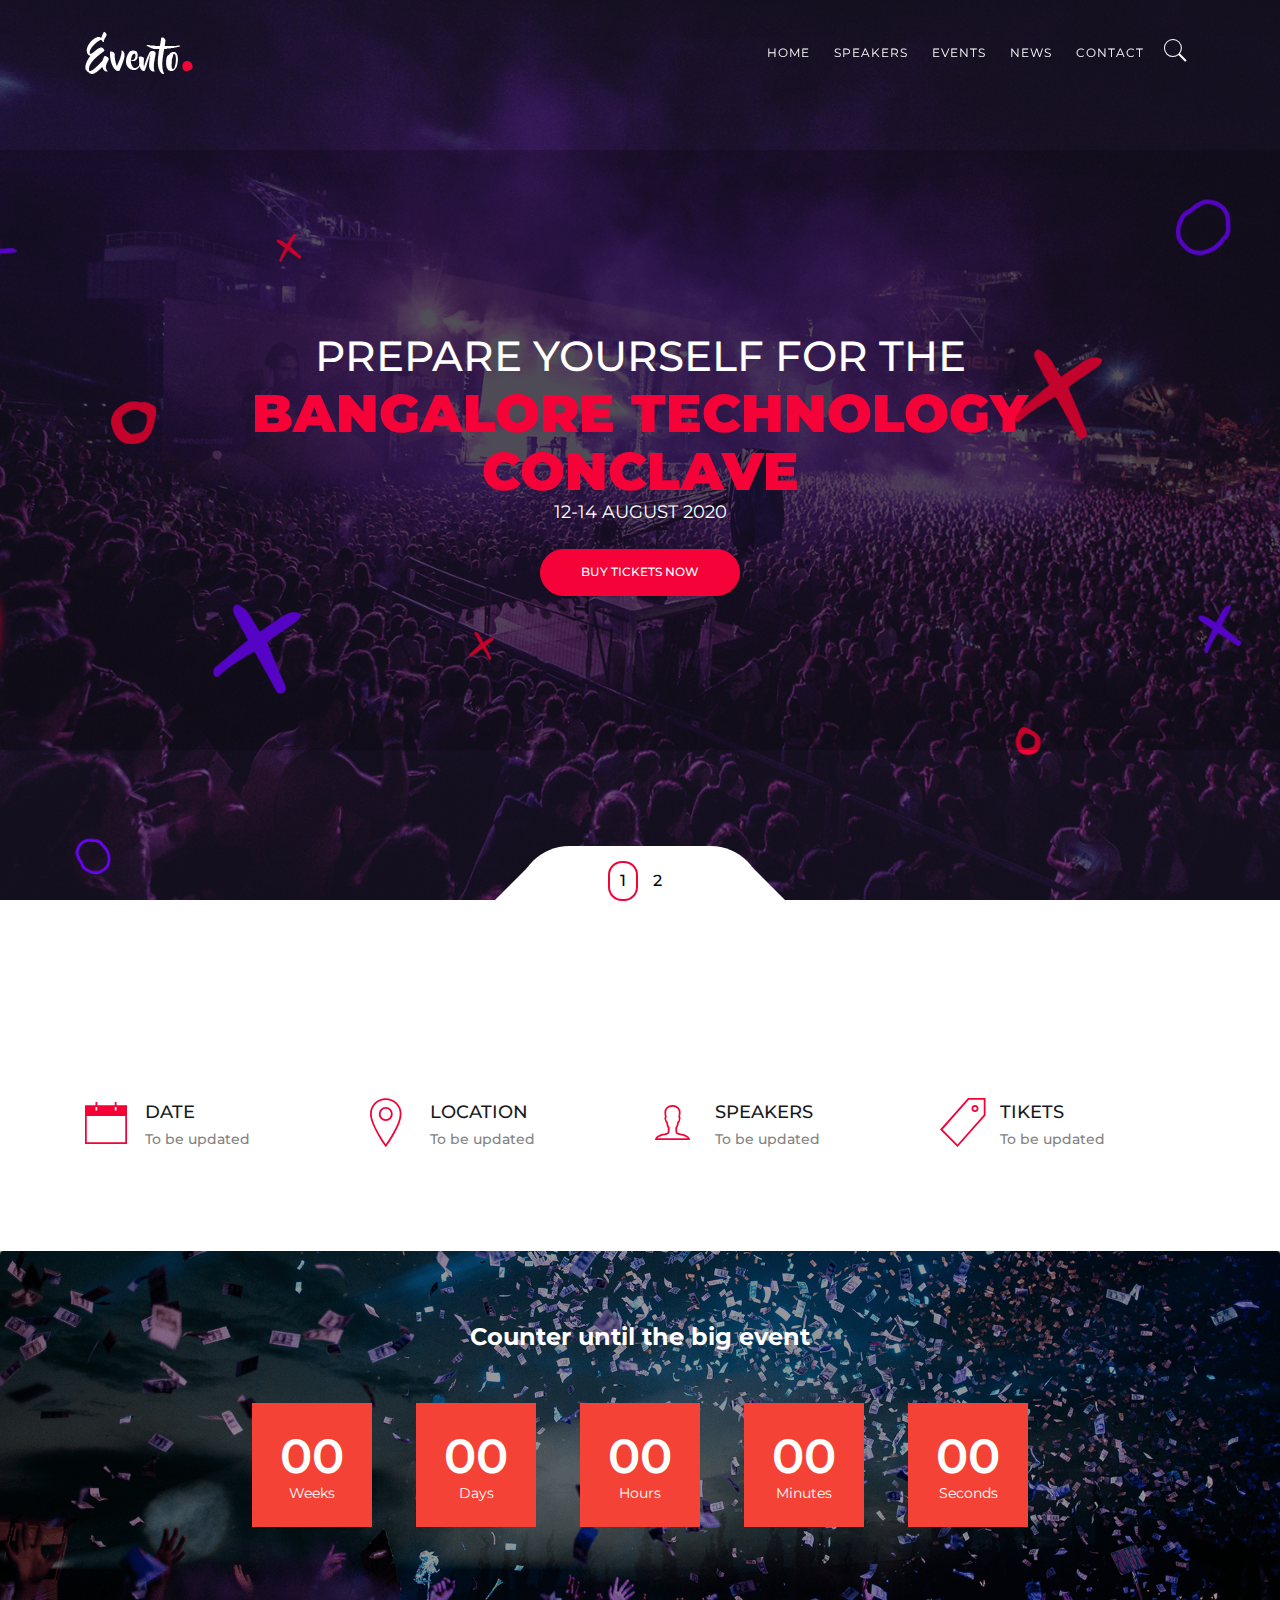
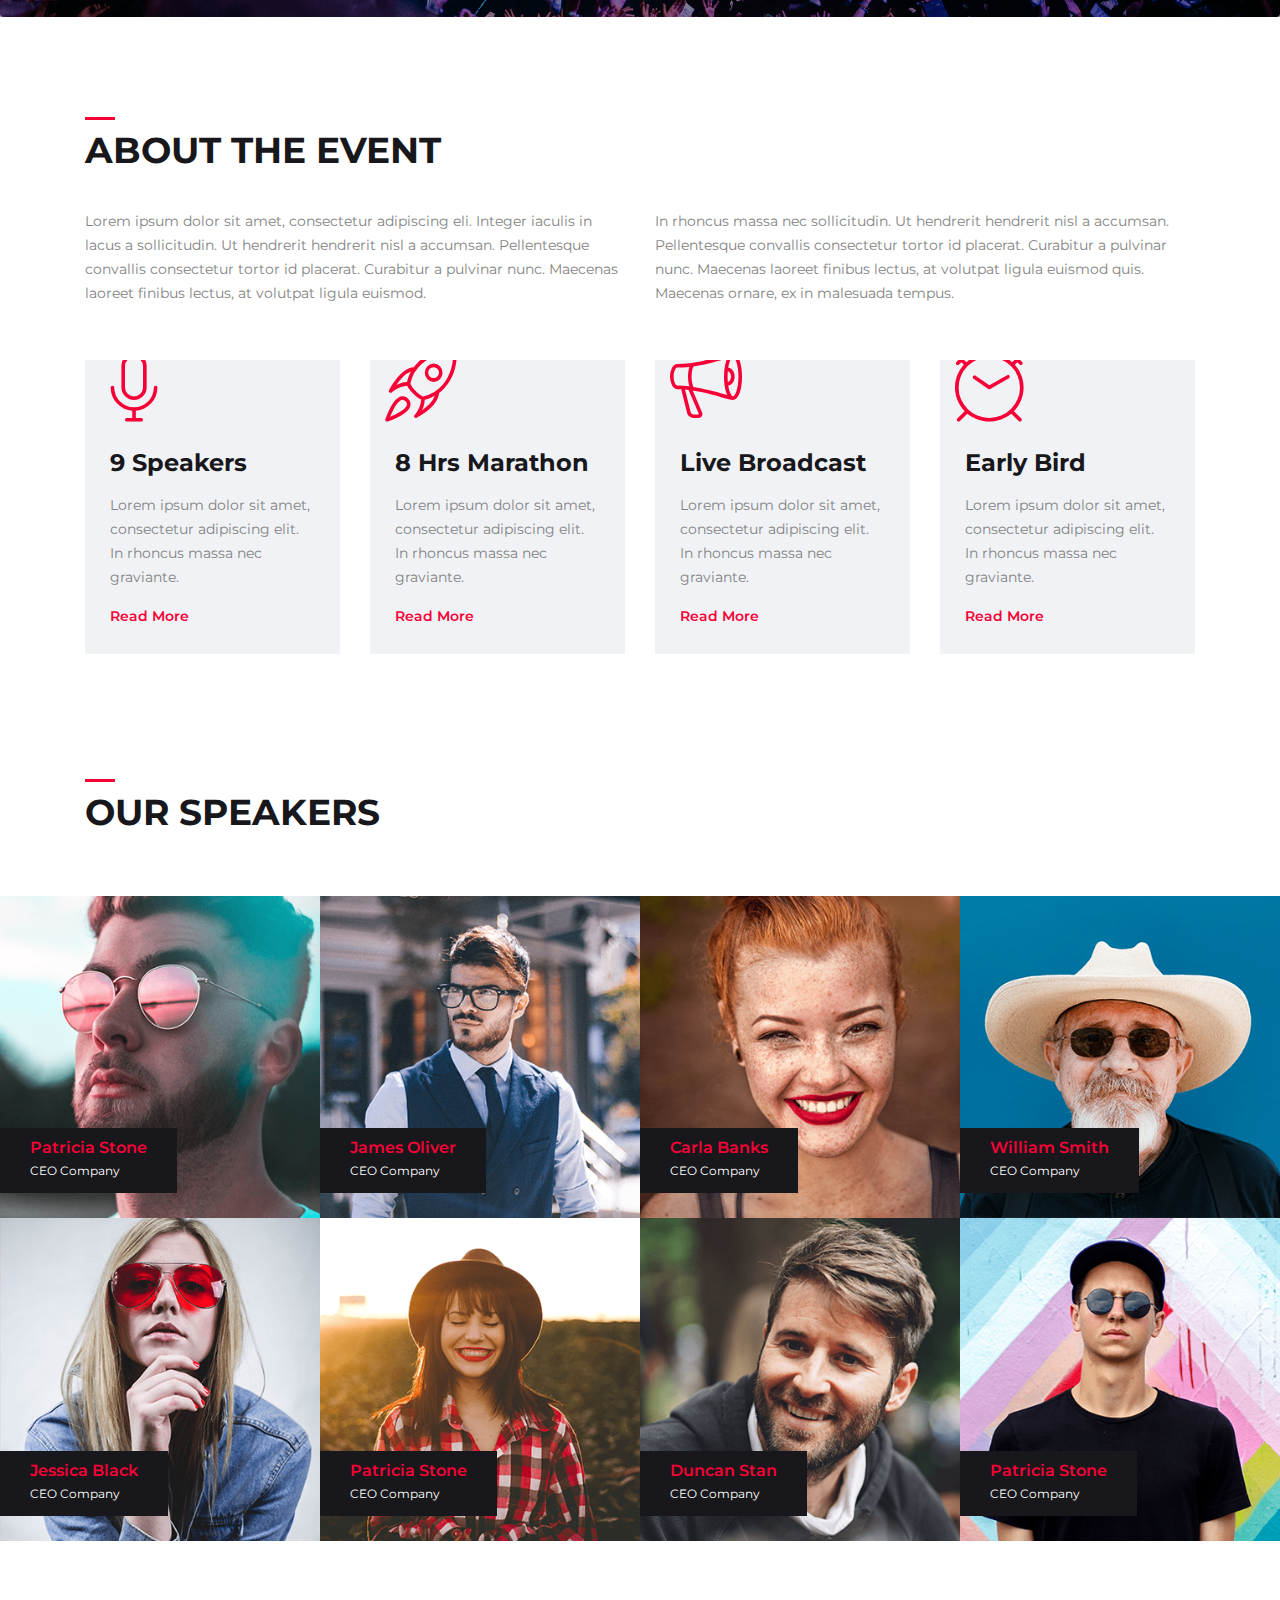
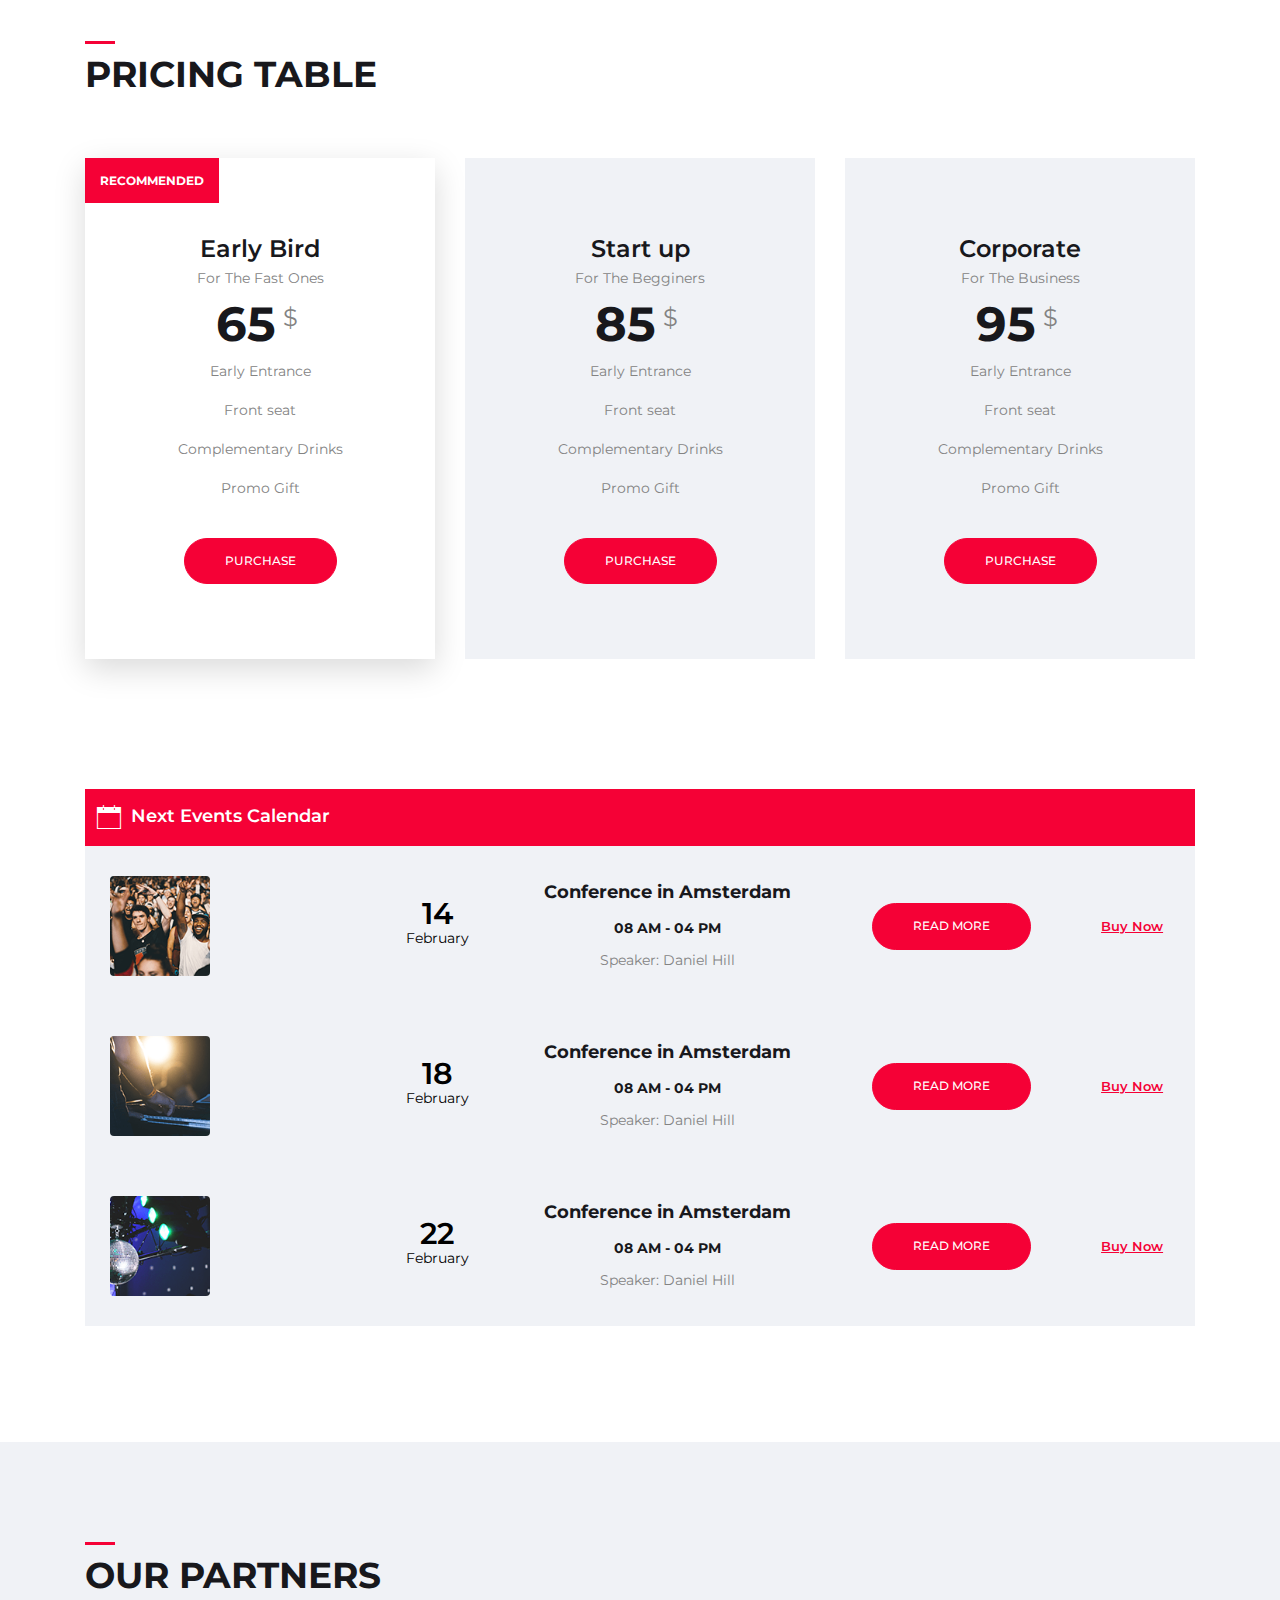
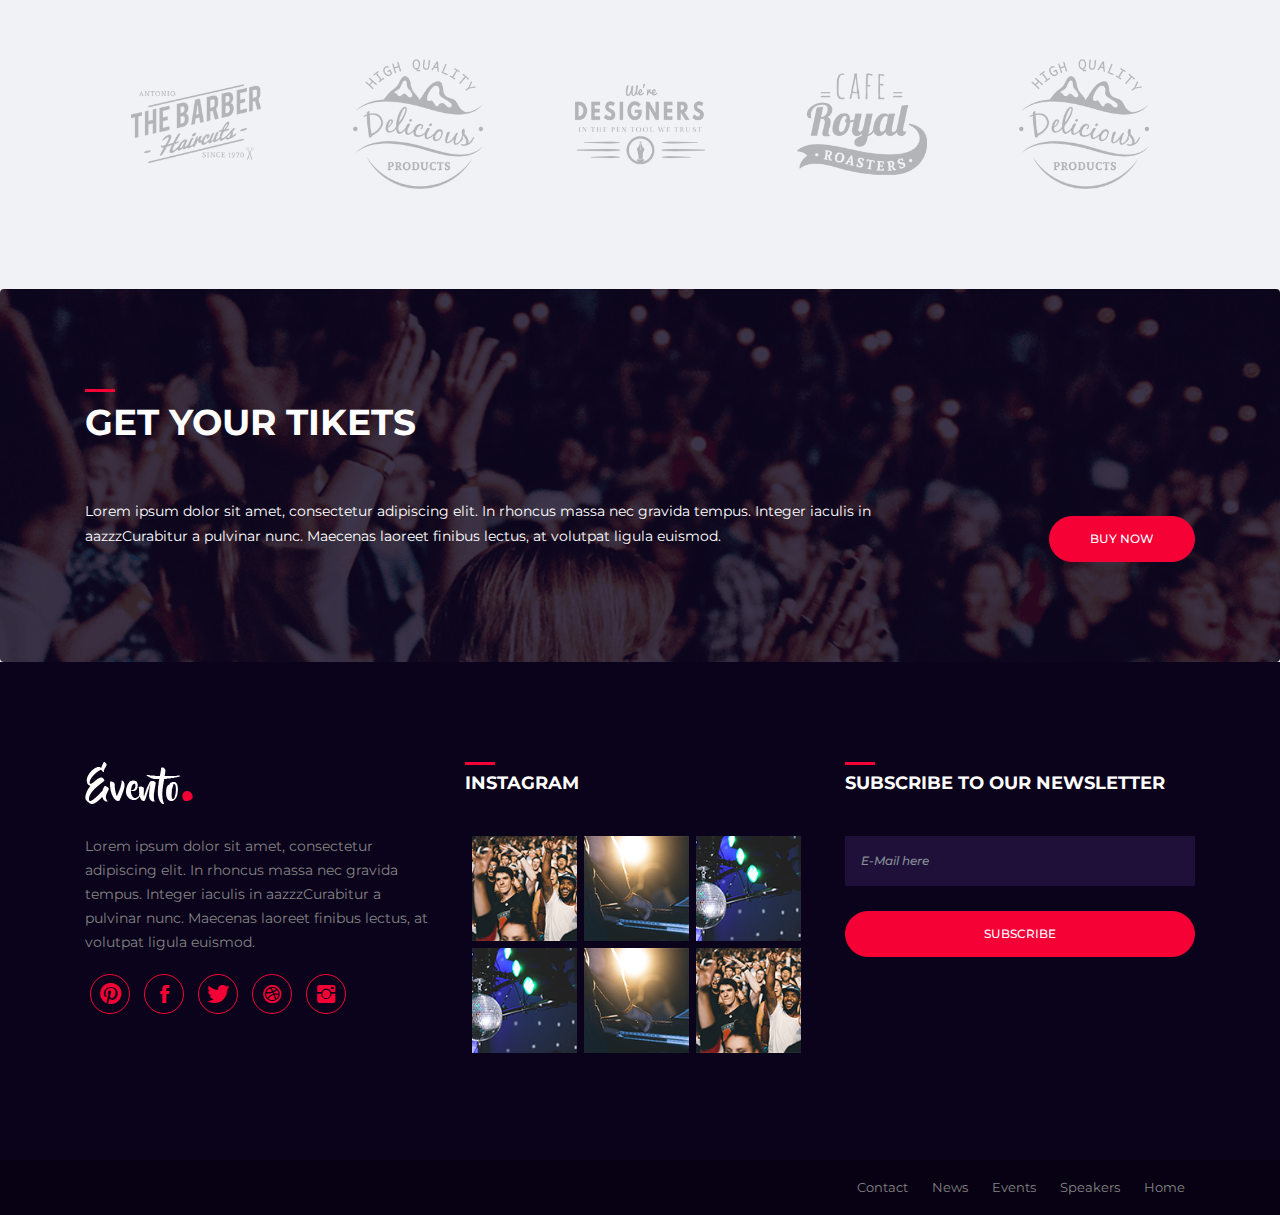
<file: index.html>
<!DOCTYPE html>
<html lang="en">

<!-- Mirrored from colorlib.com/preview/theme/evento/ by HTTrack Website Copier/3.x [XR&CO'2014], Sun, 03 Feb 2019 13:31:41 GMT -->
<!-- Added by HTTrack --><meta http-equiv="content-type" content="text/html;charset=UTF-8" /><!-- /Added by HTTrack -->
<head>

<meta charset="UTF-8">
<meta name="description" content="Evento -Event Html Template">
<meta name="keywords" content="Evento , Event , Html, Template">
<meta name="author" content="ColorLib">
<meta name="viewport" content="width=device-width, initial-scale=1, maximum-scale=1">

<title> Bangalore TEchnology Conclave</title>




<link href="assets/css/bootstrap.min.css" rel="stylesheet">

<link href="assets/css/font-awesome.min.css" rel="stylesheet">
<link href="assets/css/et-line.css" rel="stylesheet">
<link href="assets/css/ionicons.min.css" rel="stylesheet">

<link href="assets/css/owl.carousel.min.css" rel="stylesheet">
<link href="assets/css/owl.theme.default.min.css" rel="stylesheet">

<link rel="stylesheet" href="assets/css/animate.min.css">

<link href="assets/css/main.css" rel="stylesheet">
</head>
<body>
<div class="loader">
<div class="loader-outter"></div>
<div class="loader-inner"></div>
</div>

<header class="header navbar fixed-top navbar-expand-md">
<div class="container">
<a class="navbar-brand logo" href="#">
<img src="assets/img/logo.png" alt="Evento" />
</a>
<button class="navbar-toggler" type="button" data-toggle="collapse" data-target="#headernav" aria-expanded="false" aria-label="Toggle navigation">
<span class="lnr lnr-text-align-right"></span>
</button>
<div class="collapse navbar-collapse flex-sm-row-reverse" id="headernav">
<ul class=" nav navbar-nav menu">
<li class="nav-item">
<a class="nav-link active" href="#">Home</a>
</li>
<li class="nav-item">
<a class="nav-link " href="#">Speakers</a>
</li>
<li class="nav-item">
<a class="nav-link " href="#">Events</a>
</li>
<li class="nav-item">
<a class="nav-link " href="#">News</a>
</li>
<li class="nav-item">
<a class="nav-link " href="#">Contact</a>
</li>
<li class="search_btn">
<a href="#">
<i class="ion-ios-search"></i>
</a>
</li>
</ul>
</div>
</div>
</header>


<section id="home" class="home-cover">
<div class="cover_slider owl-carousel owl-theme">
<div class="cover_item" style="background: url('assets/img/bg/slider.png');">
<div class="slider_content">
<div class="slider-content-inner">
<div class="container">
<div class="slider-content-center">
<h2 class="cover-title">
Prepare yourself for the
</h2>
<strong class="cover-xl-text">Bangalore Technology</strong><br>
<strong class="cover-xl-text">Conclave</strong>
<p class="cover-date">
12-14 August 2020
</p>
<a href="#" class=" btn btn-primary btn-rounded">
Buy Tickets Now
</a>
</div>
</div>
</div>
</div>
</div>
<div class="cover_item" style="background: url('assets/img/bg/slider.png');">
<div class="slider_content">
<div class="slider-content-inner">
<div class="container">
<div class="slider-content-left">
<h2 class="cover-title">
Prepare yourself for the
</h2>
<strong class="cover-xl-text">Bangalore Technology</strong><br>
<strong class="cover-xl-text">Conclave</strong>
<p class="cover-date">
12-14 August 2020
</p>
<a href="#" class=" btn btn-primary btn-rounded">
Buy Tickets Now
</a>
</div>
</div>
</div>
</div>
</div>
</div>
</div>
<div class="cover_nav">
<ul class="cover_dots">
<li class="active" data="0.html"><span>1</span></li>
<li data="1.html"><span>2</span></li>
<li data="2.html"><span>3</span></li>
</ul>
</div>
</section>


<section class="pt100 pb100">
<div class="container">
<div class="row justify-content-center">
<div class="col-6 col-md-3  ">
<div class="icon_box_two">
<i class="ion-ios-calendar-outline"></i>
<div class="content">
<h5 class="box_title">
DATE
</h5>
<p>
To be updated
</p>
</div>
</div>
</div>
<div class="col-6 col-md-3  ">
<div class="icon_box_two">
<i class="ion-ios-location-outline"></i>
<div class="content">
<h5 class="box_title">
Location
</h5>
<p>
To be updated
</p>
</div>
</div>
</div>
<div class="col-6 col-md-3  ">
<div class="icon_box_two">
<i class="ion-ios-person-outline"></i>
<div class="content">
<h5 class="box_title">
Speakers
</h5>
<p>
To be updated
</p>
</div>
</div>
</div>
<div class="col-6 col-md-3  ">
<div class="icon_box_two">
<i class="ion-ios-pricetag-outline"></i>
<div class="content">
<h5 class="box_title">
Tikets
</h5>
<p>
To be updated
</p>
</div>
</div>
</div>
</div>
</div>
</section>


<section class="bg-img pt70 pb70" style="background-image: url('assets/img/bg/bg-img.png');">
<div class="overlay_dark"></div>
<div class="container">
<div class="row justify-content-center">
<div class="col-12 col-md-10">
<h4 class="mb30 text-center color-light">Counter until the big event</h4>
<div class="countdown"></div>
</div>
</div>
</div>
</section>


<section class="pt100 pb100">
<div class="container">
<div class="section_title">
<h3 class="title">
About the event
</h3>
</div>
<div class="row justify-content-center">
<div class="col-12 col-md-6">
<p>
Lorem ipsum dolor sit amet, consectetur adipiscing eli. Integer iaculis in lacus a sollicitudin. Ut hendrerit hendrerit nisl a accumsan. Pellentesque convallis consectetur tortor id placerat. Curabitur a pulvinar nunc. Maecenas laoreet finibus lectus, at volutpat ligula euismod.
</p>
</div>
<div class="col-12 col-md-6">
<p>
In rhoncus massa nec sollicitudin. Ut hendrerit hendrerit nisl a accumsan. Pellentesque convallis consectetur tortor id placerat. Curabitur a pulvinar nunc. Maecenas laoreet finibus lectus, at volutpat ligula euismod quis. Maecenas ornare, ex in malesuada tempus.
</p>
</div>
</div>

<div class="row justify-content-center mt30">
<div class="col-12 col-md-6 col-lg-3">
<div class="icon_box_one">
<i class="lnr lnr-mic"></i>
<div class="content">
<h4>9 Speakers</h4>
<p>
Lorem ipsum dolor sit amet, consectetur adipiscing elit. In rhoncus massa nec graviante.
</p>
<a href="#">read more</a>
</div>
</div>
</div>
<div class="col-12 col-md-6 col-lg-3">
<div class="icon_box_one">
<i class="lnr lnr-rocket"></i>
<div class="content">
<h4>8 hrs Marathon</h4>
<p>
Lorem ipsum dolor sit amet, consectetur adipiscing elit. In rhoncus massa nec graviante.
</p>
<a href="#">read more</a>
</div>
</div>
</div>
<div class="col-12 col-md-6 col-lg-3">
<div class="icon_box_one">
<i class="lnr lnr-bullhorn"></i>
<div class="content">
<h4>Live Broadcast</h4>
<p>
Lorem ipsum dolor sit amet, consectetur adipiscing elit. In rhoncus massa nec graviante.
</p>
<a href="#">read more</a>
</div>
</div>
</div>
<div class="col-12 col-md-6 col-lg-3">
<div class="icon_box_one">
<i class="lnr lnr-clock"></i>
<div class="content">
<h4>Early Bird</h4>
<p>
Lorem ipsum dolor sit amet, consectetur adipiscing elit. In rhoncus massa nec graviante.
</p>
<a href="#">read more</a>
</div>
</div>
</div>
</div>

</div>
</section>


<section class="pb100">
<div class="container">
<div class="section_title mb50">
<h3 class="title">
our speakers
</h3>
</div>
</div>
<div class="row justify-content-center no-gutters">
<div class="col-md-3 col-sm-6">
<div class="speaker_box">
<div class="speaker_img">
<img src="assets/img/speakers/s1.png" alt="speaker name">
<div class="info_box">
<h5 class="name">Patricia Stone</h5>
<p class="position">CEO Company</p>
</div>
</div>
</div>
</div>
<div class="col-md-3 col-sm-6">
<div class="speaker_box">
<div class="speaker_img">
<img src="assets/img/speakers/s2.png" alt="speaker name">
<div class="info_box">
<h5 class="name">James Oliver</h5>
<p class="position">CEO Company</p>
</div>
</div>
</div>
</div>
<div class="col-md-3 col-sm-6">
<div class="speaker_box">
<div class="speaker_img">
<img src="assets/img/speakers/s3.png" alt="speaker name">
<div class="info_box">
<h5 class="name">Carla Banks</h5>
<p class="position">CEO Company</p>
</div>
</div>
</div>
</div>
<div class="col-md-3 col-sm-6">
<div class="speaker_box">
<div class="speaker_img">
<img src="assets/img/speakers/s4.png" alt="speaker name">
<div class="info_box">
<h5 class="name">William Smith</h5>
<p class="position">CEO Company</p>
</div>
</div>
</div>
</div>
<div class="col-md-3 col-sm-6">
<div class="speaker_box">
<div class="speaker_img">
<img src="assets/img/speakers/s5.png" alt="speaker name">
<div class="info_box">
<h5 class="name">Jessica Black</h5>
<p class="position">CEO Company</p>
</div>
</div>
</div>
</div>
<div class="col-md-3 col-sm-6">
<div class="speaker_box">
<div class="speaker_img">
<img src="assets/img/speakers/s6.png" alt="speaker name">
<div class="info_box">
<h5 class="name">Patricia Stone</h5>
<p class="position">CEO Company</p>
</div>
</div>
</div>
</div>
<div class="col-md-3 col-sm-6">
<div class="speaker_box">
<div class="speaker_img">
<img src="assets/img/speakers/s7.png" alt="speaker name">
<div class="info_box">
<h5 class="name">Duncan Stan</h5>
<p class="position">CEO Company</p>
</div>
</div>
</div>
</div>
<div class="col-md-3 col-sm-6">
<div class="speaker_box">
<div class="speaker_img">
<img src="assets/img/speakers/s8.png" alt="speaker name">
<div class="info_box">
<h5 class="name">Patricia Stone</h5>
<p class="position">CEO Company</p>
</div>
</div>
</div>
</div>
</div>
</section>


<section class="pb100">
<div class="container">
<div class="section_title mb50">
<h3 class="title">
Pricing table
</h3>
</div>
<div class="row justify-content-center">
<div class="col-md-4 col-12">
<div class="price_box active">
<div class="price_highlight">
recommended
</div>
<div class="price_header">
<h4>
Early Bird
</h4>
<h6>
For the fast ones
</h6>
</div>
<div class="price_tag">
65 <sup>$</sup>
</div>
<div class="price_features">
<ul>
<li>
Early Entrance
</li>
<li>
Front seat
</li>
<li>
Complementary Drinks
</li>
<li>
Promo Gift
</li>
</ul>
</div>
<div class="price_footer">
<a href="#" class="btn btn-primary btn-rounded">Purchase</a>
</div>
</div>
</div>
<div class="col-md-4 col-12">
<div class="price_box">
<div class="price_header">
<h4>
Start up
</h4>
<h6>
For the begginers
</h6>
</div>
<div class="price_tag">
85 <sup>$</sup>
</div>
<div class="price_features">
<ul>
<li>
Early Entrance
</li>
<li>
Front seat
</li>
<li>
Complementary Drinks
</li>
<li>
Promo Gift
</li>
</ul>
</div>
<div class="price_footer">
<a href="#" class="btn btn-primary btn-rounded">Purchase</a>
</div>
</div>
</div>
<div class="col-md-4 col-12">
<div class="price_box">
<div class="price_header">
<h4>
Corporate
</h4>
<h6>
For the business
</h6>
</div>
<div class="price_tag">
95 <sup>$</sup>
</div>
<div class="price_features">
<ul>
<li>
Early Entrance
</li>
<li>
Front seat
</li>
<li>
Complementary Drinks
</li>
<li>
Promo Gift
</li>
</ul>
</div>
<div class="price_footer">
<a href="#" class="btn btn-primary btn-rounded">Purchase</a>
</div>
</div>
</div>
</div>
</div>
</section>


<section class="pb100">
<div class="container">
<div class="table-responsive">
<table class="event_calender table">
<thead class="event_title">
<tr>
<th>
<i class="ion-ios-calendar-outline"></i>
<span>next events calendar</span>
</th>
<th></th>
<th></th>
<th></th>
<th></th>
</tr>
</thead>
<tbody>
<tr>
<td>
<img src="assets/img/cleander/c1.png" alt="event">
</td>
<td class="event_date">
14
<span>February</span>
</td>
<td>
<div class="event_place">
<h5>Conference in Amsterdam</h5>
<h6>08 AM - 04 PM</h6>
<p>Speaker: Daniel Hill</p>
</div>
</td>
<td>
<a href="#" class="btn btn-primary btn-rounded">Read More</a>
</td>
<td class="buy_link">
<a href="#">buy now</a>
</td>
</tr>
<tr>
<td>
<img src="assets/img/cleander/c2.png" alt="event">
</td>
<td class="event_date">
18
<span>February</span>
</td>
<td>
<div class="event_place">
<h5>Conference in Amsterdam</h5>
<h6>08 AM - 04 PM</h6>
<p>Speaker: Daniel Hill</p>
</div>
</td>
<td>
<a href="#" class="btn btn-primary btn-rounded">Read More</a>
</td>
<td class="buy_link">
<a href="#">buy now</a>
</td>
</tr>
<tr>
<td>
<img src="assets/img/cleander/c3.png" alt="event">
</td>
<td class="event_date">
22
<span>February</span>
</td>
<td>
<div class="event_place">
<h5>Conference in Amsterdam</h5>
<h6>08 AM - 04 PM</h6>
<p>Speaker: Daniel Hill</p>
</div>
</td>
<td>
<a href="#" class="btn btn-primary btn-rounded">Read More</a>
</td>
<td class="buy_link">
<a href="#">buy now</a>
</td>
</tr>
</tbody>
</table>
</div>
</div>
</section>


<section class="bg-gray pt100 pb100">
<div class="container">
<div class="section_title mb50">
<h3 class="title">
our partners
</h3>
</div>
<div class="brand_carousel owl-carousel">
<div class="brand_item text-center">
<img src="assets/img/brands/b1.png" alt="brand">
</div>
<div class="brand_item text-center">
<img src="assets/img/brands/b2.png" alt="brand">
</div>
<div class="brand_item text-center">
<img src="assets/img/brands/b3.png" alt="brand">
</div>
<div class="brand_item text-center">
<img src="assets/img/brands/b4.png" alt="brand">
</div>
<div class="brand_item text-center">
<img src="assets/img/brands/b5.png" alt="brand">
</div>
</div>
</div>
</section>


<section class="bg-img pt100 pb100" style="background-image: url('assets/img/bg/tickets.png');">
<div class="container">
<div class="section_title mb30">
<h3 class="title color-light">
GEt your tikets
</h3>
</div>
<div class="row justify-content-center align-items-center">
<div class="col-md-9 text-md-left text-center color-light">
Lorem ipsum dolor sit amet, consectetur adipiscing elit. In rhoncus massa nec gravida tempus. Integer iaculis in aazzzCurabitur a pulvinar nunc. Maecenas laoreet finibus lectus, at volutpat ligula euismod.
</div>
<div class="col-md-3 text-md-right text-center">
<a href="#" class="btn btn-primary btn-rounded mt30">buy now</a>
</div>
</div>
</div>
</section>


<footer>
<div class="container">
<div class="row justify-content-center">
<div class="col-md-4 col-12">
<div class="footer_box">
<div class="footer_header">
<div class="footer_logo">
<img src="assets/img/logo.png" alt="evento">
</div>
</div>
<div class="footer_box_body">
<p>
Lorem ipsum dolor sit amet, consectetur adipiscing elit. In rhoncus massa nec gravida tempus. Integer iaculis in aazzzCurabitur a pulvinar nunc. Maecenas laoreet finibus lectus, at volutpat ligula euismod.
</p>
<ul class="footer_social">
<li>
<a href="#"><i class="ion-social-pinterest"></i></a>
</li>
<li>
<a href="#"><i class="ion-social-facebook"></i></a>
</li>
<li>
<a href="#"><i class="ion-social-twitter"></i></a>
</li>
<li>
<a href="#"><i class="ion-social-dribbble"></i></a>
</li>
<li>
<a href="#"><i class="ion-social-instagram"></i></a>
</li>
</ul>
</div>
</div>
</div>
<div class="col-12 col-md-4">
<div class="footer_box">
<div class="footer_header">
<h4 class="footer_title">
instagram
</h4>
</div>
<div class="footer_box_body">
<ul class="instagram_list">
<li>
<a href="#">
<img src="assets/img/cleander/c1.png" alt="instagram">
</a>
</li>
<li>
<a href="#">
<img src="assets/img/cleander/c2.png" alt="instagram">
</a>
</li>
<li>
<a href="#">
 <img src="assets/img/cleander/c3.png" alt="instagram">
</a>
</li>
<li>
<a href="#">
<img src="assets/img/cleander/c3.png" alt="instagram">
</a>
</li>
<li>
<a href="#">
<img src="assets/img/cleander/c2.png" alt="instagram">
</a>
</li>
<li>
<a href="#">
<img src="assets/img/cleander/c1.png" alt="instagram">
</a>
</li>
</ul>
</div>
</div>
</div>
<div class="col-12 col-md-4">
<div class="footer_box">
<div class="footer_header">
<h4 class="footer_title">
subscribe to our newsletter
</h4>
</div>
<div class="footer_box_body">
<div class="newsletter_form">
<input type="email" class="form-control" placeholder="E-Mail here">
<button class="btn btn-rounded btn-block btn-primary">SUBSCRIBE</button>
</div>
</div>
</div>
</div>
</div>
</div>
</footer>
<div class="copyright_footer">
<div class="container">
<div class="row justify-content-center">
<div class="col-md-6 col-12">
<p>

</p>
</div>
<div class="col-12 col-md-6 ">
<ul class="footer_menu">
<li>
<a href="#">Home</a>
</li>
<li>
<a href="#">Speakers</a>
</li>
<li>
<a href="#">Events</a>
</li>
<li>
<a href="#">News</a>
</li>
<li>
<a href="#">Contact</a>
</li>
</ul>
</div>
</div>
</div>
</div>


<script src="assets/js/jquery.min.js"></script>

<script src="assets/js/popper.js"></script>
<script src="assets/js/bootstrap.min.js"></script>
<script src="assets/js/waypoints.min.js"></script>

<script src="assets/js/owl.carousel.min.js"></script>

<script src="assets/js/parallax.min.js"></script>

<script src="assets/js/jquery.counterup.min.js"></script>

<script src="assets/js/jquery.countdown.min.js"></script>

<script src="assets/js/wow.min.js"></script>

<script src="assets/js/main.js"></script>
<script async src="https://www.googletagmanager.com/gtag/js?id=UA-23581568-13"></script>
<script>
  window.dataLayer = window.dataLayer || [];
  function gtag(){dataLayer.push(arguments);}
  gtag('js', new Date());

  gtag('config', 'UA-23581568-13');
</script>
</body>
</html>
</file>
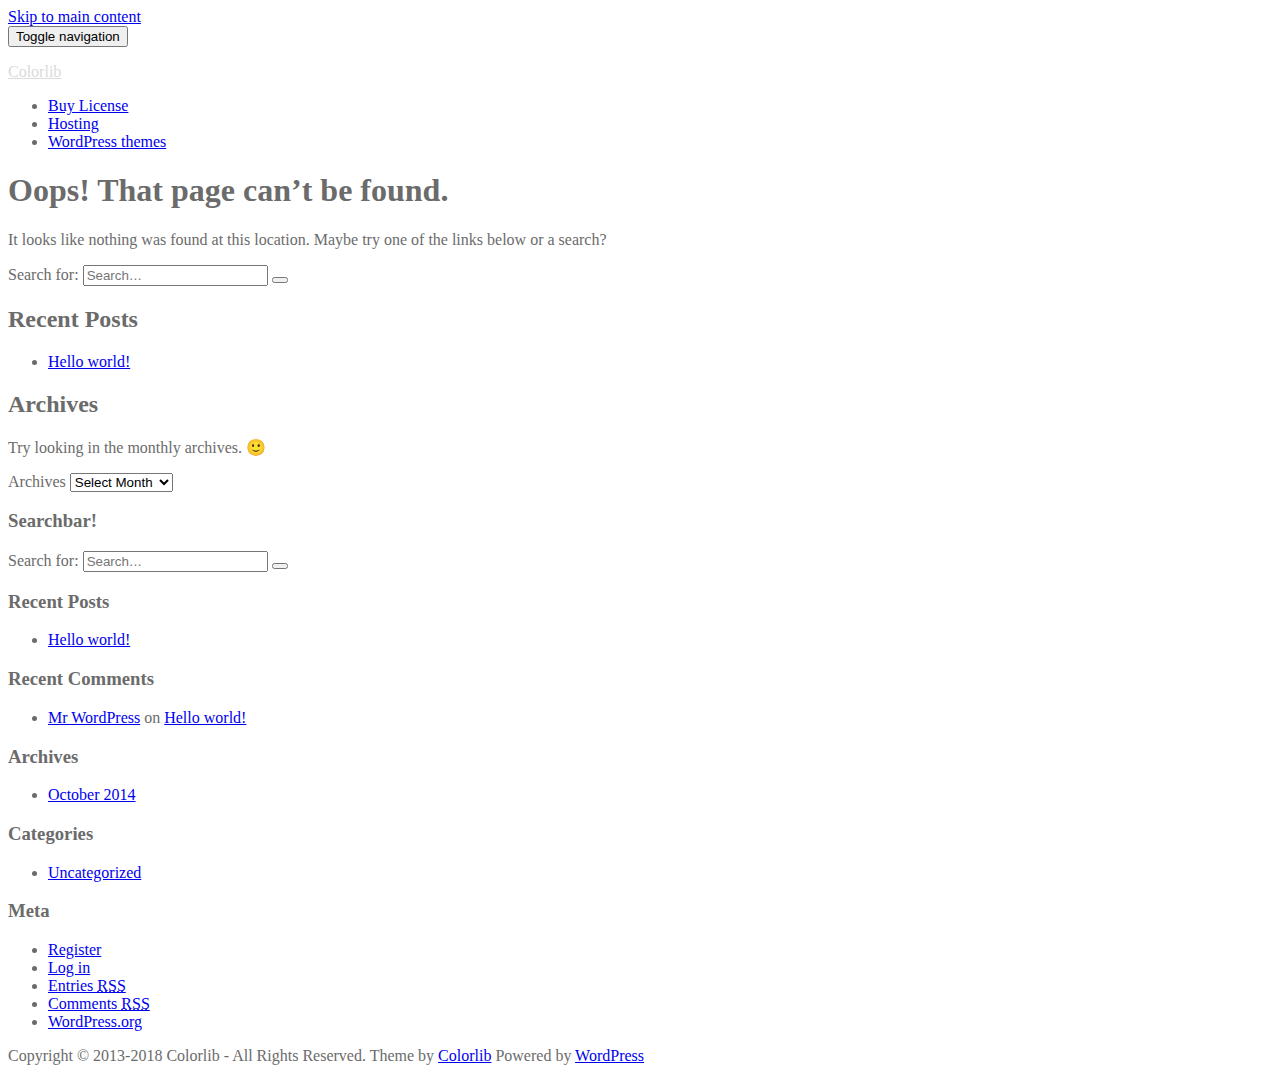
<file: 0.html>
<!doctype html>
<!--[if !IE]>
<html class="no-js non-ie" lang="en-US" prefix="og: http://ogp.me/ns#"> <![endif]-->
<!--[if IE 7 ]>
<html class="no-js ie7" lang="en-US" prefix="og: http://ogp.me/ns#"> <![endif]-->
<!--[if IE 8 ]>
<html class="no-js ie8" lang="en-US" prefix="og: http://ogp.me/ns#"> <![endif]-->
<!--[if IE 9 ]>
<html class="no-js ie9" lang="en-US" prefix="og: http://ogp.me/ns#"> <![endif]-->
<!--[if gt IE 9]><!-->
<html class="no-js" lang="en-US" prefix="og: http://ogp.me/ns#"> <!--<![endif]-->
<head>
<meta charset="UTF-8">
<meta name="viewport" content="width=device-width, initial-scale=1">
<meta name="theme-color" content="">
<link rel="profile" href="https://gmpg.org/xfn/11">
<title>Page Not Found - Colorlib</title>
<script type='text/javascript'>function ctSetCookie(c_name, value, def_value){document.cookie = c_name + '=' + escape(value) + '; path=/';}ctSetCookie('ct_checkjs', '449770767', '0');</script>

<meta name="robots" content="noindex,follow" />
<meta property="og:locale" content="en_US" />
<meta property="og:type" content="object" />
<meta property="og:title" content="Page Not Found - Colorlib" />
<meta property="og:site_name" content="Colorlib" />

<link rel='dns-prefetch' href='//fonts.googleapis.com' />
<link rel='dns-prefetch' href='//s.w.org' />
<link rel="alternate" type="application/rss+xml" title="Colorlib &raquo; Feed" href="https://colorlib.com/feed/" />
<link rel="alternate" type="application/rss+xml" title="Colorlib &raquo; Comments Feed" href="https://colorlib.com/comments/feed/" />

<script type="text/javascript" data-cfasync="false">
	var mi_version         = '7.4.2';
	var mi_track_user      = true;
	var mi_no_track_reason = '';
	
	var disableStr = 'ga-disable-UA-23581568-13';

	/* Function to detect opted out users */
	function __gaTrackerIsOptedOut() {
		return document.cookie.indexOf(disableStr + '=true') > -1;
	}

	/* Disable tracking if the opt-out cookie exists. */
	if ( __gaTrackerIsOptedOut() ) {
		window[disableStr] = true;
	}

	/* Opt-out function */
	function __gaTrackerOptout() {
	  document.cookie = disableStr + '=true; expires=Thu, 31 Dec 2099 23:59:59 UTC; path=/';
	  window[disableStr] = true;
	}
	
	if ( mi_track_user ) {
		(function(i,s,o,g,r,a,m){i['GoogleAnalyticsObject']=r;i[r]=i[r]||function(){
			(i[r].q=i[r].q||[]).push(arguments)},i[r].l=1*new Date();a=s.createElement(o),
			m=s.getElementsByTagName(o)[0];a.async=1;a.src=g;m.parentNode.insertBefore(a,m)
		})(window,document,'script','//www.google-analytics.com/analytics.js','__gaTracker');

window.ga = __gaTracker;		__gaTracker('create', 'UA-23581568-13', 'auto');
		__gaTracker('set', 'forceSSL', true);
		__gaTracker('set', 'anonymizeIp', true);
		__gaTracker('require', 'linkid', 'linkid.js');
		__gaTracker('set', 'displayFeaturesTask', null);
		__gaTracker('send','pageview','https://cdn.colorlib.com/404.html?page=' + document.location.pathname + document.location.search + '&from=' + document.referrer);
	} else {
		console.log( "" );
		(function() {
			/* https://developers.google.com/analytics/devguides/collection/analyticsjs/ */
			var noopfn = function() {
				return null;
			};
			var noopnullfn = function() {
				return null;
			};
			var Tracker = function() {
				return null;
			};
			var p = Tracker.prototype;
			p.get = noopfn;
			p.set = noopfn;
			p.send = noopfn;
			var __gaTracker = function() {
				var len = arguments.length;
				if ( len === 0 ) {
					return;
				}
				var f = arguments[len-1];
				if ( typeof f !== 'object' || f === null || typeof f.hitCallback !== 'function' ) {
					console.log( 'Not running function __gaTracker(' + arguments[0] + " ....) because you are not being tracked. " + mi_no_track_reason );
					return;
				}
				try {
					f.hitCallback();
				} catch (ex) {

				}
			};
			__gaTracker.create = function() {
				return new Tracker();
			};
			__gaTracker.getByName = noopnullfn;
			__gaTracker.getAll = function() {
				return [];
			};
			__gaTracker.remove = noopfn;
			window['__gaTracker'] = __gaTracker;
			window.ga = __gaTracker;		})();
		}
</script>

<script type="text/javascript">
			window._wpemojiSettings = {"baseUrl":"https:\/\/s.w.org\/images\/core\/emoji\/11\/72x72\/","ext":".png","svgUrl":"https:\/\/s.w.org\/images\/core\/emoji\/11\/svg\/","svgExt":".svg","source":{"concatemoji":"https:\/\/colorlib.com\/wp-includes\/js\/wp-emoji-release.min.js?ver=5.0.3"}};
			!function(a,b,c){function d(a,b){var c=String.fromCharCode;l.clearRect(0,0,k.width,k.height),l.fillText(c.apply(this,a),0,0);var d=k.toDataURL();l.clearRect(0,0,k.width,k.height),l.fillText(c.apply(this,b),0,0);var e=k.toDataURL();return d===e}function e(a){var b;if(!l||!l.fillText)return!1;switch(l.textBaseline="top",l.font="600 32px Arial",a){case"flag":return!(b=d([55356,56826,55356,56819],[55356,56826,8203,55356,56819]))&&(b=d([55356,57332,56128,56423,56128,56418,56128,56421,56128,56430,56128,56423,56128,56447],[55356,57332,8203,56128,56423,8203,56128,56418,8203,56128,56421,8203,56128,56430,8203,56128,56423,8203,56128,56447]),!b);case"emoji":return b=d([55358,56760,9792,65039],[55358,56760,8203,9792,65039]),!b}return!1}function f(a){var c=b.createElement("script");c.src=a,c.defer=c.type="text/javascript",b.getElementsByTagName("head")[0].appendChild(c)}var g,h,i,j,k=b.createElement("canvas"),l=k.getContext&&k.getContext("2d");for(j=Array("flag","emoji"),c.supports={everything:!0,everythingExceptFlag:!0},i=0;i<j.length;i++)c.supports[j[i]]=e(j[i]),c.supports.everything=c.supports.everything&&c.supports[j[i]],"flag"!==j[i]&&(c.supports.everythingExceptFlag=c.supports.everythingExceptFlag&&c.supports[j[i]]);c.supports.everythingExceptFlag=c.supports.everythingExceptFlag&&!c.supports.flag,c.DOMReady=!1,c.readyCallback=function(){c.DOMReady=!0},c.supports.everything||(h=function(){c.readyCallback()},b.addEventListener?(b.addEventListener("DOMContentLoaded",h,!1),a.addEventListener("load",h,!1)):(a.attachEvent("onload",h),b.attachEvent("onreadystatechange",function(){"complete"===b.readyState&&c.readyCallback()})),g=c.source||{},g.concatemoji?f(g.concatemoji):g.wpemoji&&g.twemoji&&(f(g.twemoji),f(g.wpemoji)))}(window,document,window._wpemojiSettings);
		</script>
<style type="text/css">
img.wp-smiley,
img.emoji {
	display: inline !important;
	border: none !important;
	box-shadow: none !important;
	height: 1em !important;
	width: 1em !important;
	margin: 0 .07em !important;
	vertical-align: -0.1em !important;
	background: none !important;
	padding: 0 !important;
}
</style>
<link rel='stylesheet' id='wp-block-library-css' href='https://cdn.colorlib.com/wp-includes/css/dist/block-library/style.min.css?ver=5.0.3' type='text/css' media='all' />
<link rel='stylesheet' id='contact-form-7-css' href='https://cdn.colorlib.com/wp-content/plugins/contact-form-7/includes/css/styles.css?ver=5.1.1' type='text/css' media='all' />
<link rel='stylesheet' id='dlm-frontend-css' href='https://cdn.colorlib.com/wp-content/plugins/download-monitor/assets/css/frontend.css?ver=4.2.0' type='text/css' media='all' />
<link rel='stylesheet' id='sparkling-bootstrap-css' href='https://cdn.colorlib.com/wp-content/themes/sparkling/assets/css/bootstrap.min.css?ver=5.0.3' type='text/css' media='all' />
<link rel='stylesheet' id='sparkling-icons-css' href='https://cdn.colorlib.com/wp-content/themes/sparkling/assets/css/fontawesome-all.min.css?ver=5.1.1.' type='text/css' media='all' />
<link rel='stylesheet' id='sparkling-fonts-css' href='//fonts.googleapis.com/css?family=Open+Sans%3A400italic%2C400%2C600%2C700%7CRoboto+Slab%3A400%2C300%2C700&#038;ver=5.0.3' type='text/css' media='all' />
<link rel='stylesheet' id='sparkling-style-css' href='https://cdn.colorlib.com/wp-content/themes/sparkling-child/style.css?ver=2.4.2' type='text/css' media='all' />
<script type='text/javascript'>
/* <![CDATA[ */
var monsterinsights_frontend = {"js_events_tracking":"true","download_extensions":"\/download\/","inbound_paths":"[]","home_url":"https:\/\/colorlib.com","hash_tracking":"false"};
/* ]]> */
</script>
<script type='text/javascript' src='https://cdn.colorlib.com/wp-content/plugins/google-analytics-premium/assets/js/frontend.min.js?ver=7.4.2'></script>
<script type='text/javascript' src='https://cdn.colorlib.com/wp-includes/js/jquery/jquery.js?ver=1.12.4'></script>
<script type='text/javascript' src='https://cdn.colorlib.com/wp-includes/js/jquery/jquery-migrate.min.js?ver=1.4.1'></script>
<script type='text/javascript' src='https://cdn.colorlib.com/wp-content/plugins/cleantalk-spam-protect/js/apbct-public.js?ver=5.114'></script>
<script type='text/javascript'>
/* <![CDATA[ */
var ctNocache = {"ajaxurl":"https:\/\/colorlib.com\/wp-admin\/admin-ajax.php","info_flag":"","set_cookies_flag":"","blog_home":"https:\/\/colorlib.com\/"};
/* ]]> */
</script>
<script type='text/javascript' src='https://cdn.colorlib.com/wp-content/plugins/cleantalk-spam-protect/inc/cleantalk_nocache.js?ver=5.114'></script>
<script type='text/javascript' src='https://cdn.colorlib.com/wp-content/themes/sparkling/assets/js/vendor/bootstrap.min.js?ver=5.0.3'></script>
<script type='text/javascript' src='https://cdn.colorlib.com/wp-content/themes/sparkling/assets/js/functions.js?ver=20180503'></script>
<link rel='https://api.w.org/' href='https://colorlib.com/wp-json/' />
<link rel="EditURI" type="application/rsd+xml" title="RSD" href="https://colorlib.com/xmlrpc.php?rsd" />
<link rel="wlwmanifest" type="application/wlwmanifest+xml" href="https://cdn.colorlib.com/wp-includes/wlwmanifest.xml" />
<meta name="generator" content="WordPress 5.0.3" />
<style type="text/css">body, .entry-content {color:#6B6B6B}.entry-content {font-family: Open Sans;}.entry-content {font-size:14px}.entry-content {font-weight:normal}</style> <style type="text/css">.recentcomments a{display:inline !important;padding:0 !important;margin:0 !important;}</style>
<meta name="onesignal" content="wordpress-plugin" />
<link rel="manifest" href="https://colorlib.com/wp-content/plugins/onesignal-free-web-push-notifications/sdk_files/manifest.json.php?gcm_sender_id=" />
<script src="https://cdn.onesignal.com/sdks/OneSignalSDK.js" async></script> <script>

      window.OneSignal = window.OneSignal || [];

      OneSignal.push( function() {
        OneSignal.SERVICE_WORKER_UPDATER_PATH = "OneSignalSDKUpdaterWorker.js.php";
        OneSignal.SERVICE_WORKER_PATH = "OneSignalSDKWorker.js.php";
        OneSignal.SERVICE_WORKER_PARAM = { scope: '/' };

        OneSignal.setDefaultNotificationUrl("https://colorlib.com");
        var oneSignal_options = {};
        window._oneSignalInitOptions = oneSignal_options;

        oneSignal_options['wordpress'] = true;
oneSignal_options['appId'] = '';
oneSignal_options['autoRegister'] = false;
oneSignal_options['httpPermissionRequest'] = { };
oneSignal_options['httpPermissionRequest']['enable'] = true;
oneSignal_options['welcomeNotification'] = { };
oneSignal_options['welcomeNotification']['title'] = "";
oneSignal_options['welcomeNotification']['message'] = "";
oneSignal_options['path'] = "https://cdn.colorlib.com/wp-content/plugins/onesignal-free-web-push-notifications/sdk_files/";
oneSignal_options['promptOptions'] = { };
oneSignal_options['notifyButton'] = { };
oneSignal_options['notifyButton']['enable'] = true;
oneSignal_options['notifyButton']['position'] = 'bottom-right';
oneSignal_options['notifyButton']['theme'] = 'default';
oneSignal_options['notifyButton']['size'] = 'medium';
oneSignal_options['notifyButton']['prenotify'] = true;
oneSignal_options['notifyButton']['showCredit'] = true;
oneSignal_options['notifyButton']['text'] = {};
              OneSignal.init(window._oneSignalInitOptions);
                    });

      function documentInitOneSignal() {
        var oneSignal_elements = document.getElementsByClassName("OneSignal-prompt");

        var oneSignalLinkClickHandler = function(event) { OneSignal.push(['registerForPushNotifications']); event.preventDefault(); };        for(var i = 0; i < oneSignal_elements.length; i++)
          oneSignal_elements[i].addEventListener('click', oneSignalLinkClickHandler, false);
      }

      if (document.readyState === 'complete') {
           documentInitOneSignal();
      }
      else {
           window.addEventListener("load", function(event){
               documentInitOneSignal();
          });
      }
    </script>
<style type="text/css">
				.navbar > .container .navbar-brand {
			color: #dadada;
		}
		</style>
<style type="text/css" id="wp-custom-css">
			@media (min-width: 1200px) {
	.page-id-507 #main {
    width: 1070px;
}
}
.page-id-507 .entry-title {
    text-align: center;
}
.entry-content p {
    font-size: 18px;
}		</style>
</head>
<body class="error404">
<a class="sr-only sr-only-focusable" href="#content">Skip to main content</a>
<div id="page" class="hfeed site">
<header id="masthead" class="site-header" role="banner">
<nav class="navbar navbar-default 
		" role="navigation">
<div class="container">
<div class="row">
<div class="site-navigation-inner col-sm-12">
<div class="navbar-header">
<button type="button" class="btn navbar-toggle" data-toggle="collapse" data-target=".navbar-ex1-collapse">
<span class="sr-only">Toggle navigation</span>
<span class="icon-bar"></span>
<span class="icon-bar"></span>
<span class="icon-bar"></span>
</button>
<div id="logo">
<p class="site-name"> <a class="navbar-brand" href="https://colorlib.com/" title="Colorlib" rel="home">Colorlib</a>
</p> </div>
</div>
<div class="collapse navbar-collapse navbar-ex1-collapse"><ul id="menu-main-nav" class="nav navbar-nav"><li id="menu-item-2264" class="menu-item menu-item-type-custom menu-item-object-custom menu-item-2264"><a title="Get an extended license for our templates" href="https://colorlib.com/wp/licence">Buy License</a></li>
<li id="menu-item-2262" class="menu-item menu-item-type-custom menu-item-object-custom menu-item-2262"><a title="WordPress Hosting" href="https://colorlib.com/wp/website-hosting/">Hosting</a></li>
<li id="menu-item-2263" class="menu-item menu-item-type-custom menu-item-object-custom menu-item-2263"><a title="Premium WordPress themes" href="https://colorlib.com/wp/popular-multipurpose-wordpress-themes/">WordPress themes</a></li>
</ul></div> </div>
</div>
</div>
</nav>
</header>
<div id="content" class="site-content">
<div class="top-section">
</div>
<div class="container main-content-area">
<div class="row pull-left">
<div class="main-content-inner col-sm-12 col-md-8">
<div id="primary" class="content-area">
<main id="main" class="site-main" role="main">
<div class="post-inner-content">
<section class="error-404 not-found">
<header class="page-header">
<h1 class="page-title">Oops! That page can&rsquo;t be found.</h1>
</header>
<div class="page-content">
<p>It looks like nothing was found at this location. Maybe try one of the links below or a search?</p>
<form role="search" method="get" class="form-search" action="https://colorlib.com/">
<div class="input-group">
<label class="screen-reader-text" for="s">Search for:</label>
<input type="text" class="form-control search-query" placeholder="Search&hellip;" value="" name="s" title="Search for:" />
<span class="input-group-btn">
<button type="submit" class="btn btn-default" name="submit" id="searchsubmit" value="Search"><span class="glyphicon glyphicon-search"></span></button>
</span>
</div>
</form>
<div class="row">
<div class="col-md-6 not-found-widget">
<div class="widget widget_recent_entries"> <h2 class="widgettitle">Recent Posts</h2> <ul>
<li>
<a href="https://colorlib.com/blog/2014/10/04/hello-world/">Hello world!</a>
</li>
</ul>
</div> </div>
<div class="col-md-6 not-found-widget">
</div>
</div>
<div class="row">
<div class="col-md-6 not-found-widget">
<div class="widget widget_archive"><h2 class="widgettitle">Archives</h2><p>Try looking in the monthly archives. 🙂</p> <label class="screen-reader-text" for="archives-dropdown--1">Archives</label>
<select id="archives-dropdown--1" name="archive-dropdown" onchange='document.location.href=this.options[this.selectedIndex].value;'>
<option value="">Select Month</option>
<option value='https://colorlib.com/blog/2014/10/'> October 2014 </option>
</select>
</div> </div>
<div class="col-md-6 not-found-widget">
</div>
</div>
</section>
</div>
</main>
</div>
</div>
<div id="secondary" class="widget-area col-sm-12 col-md-4" role="complementary">
<div class="well">
<aside id="search-2" class="widget widget_search"><h3 class="widget-title">Searchbar!</h3>
<form role="search" method="get" class="form-search" action="https://colorlib.com/">
<div class="input-group">
<label class="screen-reader-text" for="s">Search for:</label>
<input type="text" class="form-control search-query" placeholder="Search&hellip;" value="" name="s" title="Search for:" />
<span class="input-group-btn">
<button type="submit" class="btn btn-default" name="submit" id="searchsubmit" value="Search"><span class="glyphicon glyphicon-search"></span></button>
</span>
</div>
</form>
</aside> <aside id="recent-posts-2" class="widget widget_recent_entries"> <h3 class="widget-title">Recent Posts</h3> <ul>
<li>
<a href="https://colorlib.com/blog/2014/10/04/hello-world/">Hello world!</a>
</li>
</ul>
</aside><aside id="recent-comments-2" class="widget widget_recent_comments"><h3 class="widget-title">Recent Comments</h3><ul id="recentcomments"><li class="recentcomments"><span class="comment-author-link"><a href='https://wordpress.org/' rel='external nofollow' class='url'>Mr WordPress</a></span> on <a href="https://colorlib.com/blog/2014/10/04/hello-world/#comment-1">Hello world!</a></li></ul></aside><aside id="archives-2" class="widget widget_archive"><h3 class="widget-title">Archives</h3> <ul>
<li><a href='https://colorlib.com/blog/2014/10/'>October 2014</a></li>
</ul>
</aside><aside id="categories-2" class="widget widget_categories"><h3 class="widget-title">Categories</h3> <ul>
<li class="cat-item cat-item-1"><a href="https://colorlib.com/blog/category/uncategorized/">Uncategorized</a>
</li>
</ul>
</aside><aside id="meta-2" class="widget widget_meta"><h3 class="widget-title">Meta</h3> <ul>
<li><a rel="nofollow" href="https://colorlib.com/wp-login.php?action=register">Register</a></li> <li><a rel="nofollow" href="https://colorlib.com/wp-login.php">Log in</a></li>
<li><a href="https://colorlib.com/feed/">Entries <abbr title="Really Simple Syndication">RSS</abbr></a></li>
<li><a href="https://colorlib.com/comments/feed/">Comments <abbr title="Really Simple Syndication">RSS</abbr></a></li>
<li><a href="https://wordpress.org/" title="Powered by WordPress, state-of-the-art semantic personal publishing platform.">WordPress.org</a></li> </ul>
</aside> </div>
</div>
</div>
</div>
</div>
<div id="footer-area">
<div class="container footer-inner">
<div class="row">
</div>
</div>
<footer id="colophon" class="site-footer" role="contentinfo">
<div class="site-info container">
<div class="row">
<nav role="navigation" class="col-md-6">
</nav>
<div class="copyright col-md-6">
Copyright &copy; 2013-2018 Colorlib - All Rights Reserved. Theme by <a href="https://colorlib.com/" target="_blank">Colorlib</a> Powered by <a href="https://wordpress.org/" target="_blank">WordPress</a> </div>
</div>
</div>
<div class="scroll-to-top"><i class="fa fa-angle-up"></i></div>
</footer>
</div>
</div>
<script type="text/javascript">
		  jQuery(document).ready(function ($) {
			if ($(window).width() >= 767) {
			  $('.navbar-nav > li.menu-item > a').click(function () {
				if ($(this).attr('target') !== '_blank') {
				  window.location = $(this).attr('href')
				}
			  })
			}
		  })
		</script>
<script type='text/javascript'>
/* <![CDATA[ */
var wpcf7 = {"apiSettings":{"root":"https:\/\/colorlib.com\/wp-json\/contact-form-7\/v1","namespace":"contact-form-7\/v1"},"cached":"1"};
/* ]]> */
</script>
<script type='text/javascript' src='https://cdn.colorlib.com/wp-content/plugins/contact-form-7/includes/js/scripts.js?ver=5.1.1'></script>
<script type='text/javascript' src='https://cdn.colorlib.com/wp-content/themes/sparkling/assets/js/skip-link-focus-fix.min.js?ver=20140222'></script>
<script type='text/javascript' src='https://cdn.colorlib.com/wp-includes/js/wp-embed.min.js?ver=5.0.3'></script>
</body>
</html>
</file>
<file: assets/css/et-line.css>
@font-face{font-family:et-line;src:url(../fonts/et-line.eot);src:url(../fonts/et-lined41d.eot?#iefix) format('embedded-opentype'),url(../fonts/et-line.woff) format('woff'),url(../fonts/et-line.ttf) format('truetype'),url(../fonts/et-line.svg#et-line) format('svg');font-weight:400;font-style:normal}[data-icon]:before{font-family:et-line;content:attr(data-icon);speak:none;font-weight:400;font-variant:normal;text-transform:none;line-height:1;-webkit-font-smoothing:antialiased;-moz-osx-font-smoothing:grayscale;display:inline-block}.icon-adjustments,.icon-alarmclock,.icon-anchor,.icon-aperture,.icon-attachment,.icon-bargraph,.icon-basket,.icon-beaker,.icon-bike,.icon-book-open,.icon-briefcase,.icon-browser,.icon-calendar,.icon-camera,.icon-caution,.icon-chat,.icon-circle-compass,.icon-clipboard,.icon-clock,.icon-cloud,.icon-compass,.icon-desktop,.icon-dial,.icon-document,.icon-documents,.icon-download,.icon-dribbble,.icon-edit,.icon-envelope,.icon-expand,.icon-facebook,.icon-flag,.icon-focus,.icon-gears,.icon-genius,.icon-gift,.icon-global,.icon-globe,.icon-googleplus,.icon-grid,.icon-happy,.icon-hazardous,.icon-heart,.icon-hotairballoon,.icon-hourglass,.icon-key,.icon-laptop,.icon-layers,.icon-lifesaver,.icon-lightbulb,.icon-linegraph,.icon-linkedin,.icon-lock,.icon-magnifying-glass,.icon-map,.icon-map-pin,.icon-megaphone,.icon-mic,.icon-mobile,.icon-newspaper,.icon-notebook,.icon-paintbrush,.icon-paperclip,.icon-pencil,.icon-phone,.icon-picture,.icon-pictures,.icon-piechart,.icon-presentation,.icon-pricetags,.icon-printer,.icon-profile-female,.icon-profile-male,.icon-puzzle,.icon-quote,.icon-recycle,.icon-refresh,.icon-ribbon,.icon-rss,.icon-sad,.icon-scissors,.icon-scope,.icon-search,.icon-shield,.icon-speedometer,.icon-strategy,.icon-streetsign,.icon-tablet,.icon-target,.icon-telescope,.icon-toolbox,.icon-tools,.icon-tools-2,.icon-trophy,.icon-tumblr,.icon-twitter,.icon-upload,.icon-video,.icon-wallet,.icon-wine{font-family:et-line;speak:none;font-style:normal;font-weight:400;font-variant:normal;text-transform:none;line-height:1;-webkit-font-smoothing:antialiased;-moz-osx-font-smoothing:grayscale;display:inline-block}.icon-mobile:before{content:"\e000"}.icon-laptop:before{content:"\e001"}.icon-desktop:before{content:"\e002"}.icon-tablet:before{content:"\e003"}.icon-phone:before{content:"\e004"}.icon-document:before{content:"\e005"}.icon-documents:before{content:"\e006"}.icon-search:before{content:"\e007"}.icon-clipboard:before{content:"\e008"}.icon-newspaper:before{content:"\e009"}.icon-notebook:before{content:"\e00a"}.icon-book-open:before{content:"\e00b"}.icon-browser:before{content:"\e00c"}.icon-calendar:before{content:"\e00d"}.icon-presentation:before{content:"\e00e"}.icon-picture:before{content:"\e00f"}.icon-pictures:before{content:"\e010"}.icon-video:before{content:"\e011"}.icon-camera:before{content:"\e012"}.icon-printer:before{content:"\e013"}.icon-toolbox:before{content:"\e014"}.icon-briefcase:before{content:"\e015"}.icon-wallet:before{content:"\e016"}.icon-gift:before{content:"\e017"}.icon-bargraph:before{content:"\e018"}.icon-grid:before{content:"\e019"}.icon-expand:before{content:"\e01a"}.icon-focus:before{content:"\e01b"}.icon-edit:before{content:"\e01c"}.icon-adjustments:before{content:"\e01d"}.icon-ribbon:before{content:"\e01e"}.icon-hourglass:before{content:"\e01f"}.icon-lock:before{content:"\e020"}.icon-megaphone:before{content:"\e021"}.icon-shield:before{content:"\e022"}.icon-trophy:before{content:"\e023"}.icon-flag:before{content:"\e024"}.icon-map:before{content:"\e025"}.icon-puzzle:before{content:"\e026"}.icon-basket:before{content:"\e027"}.icon-envelope:before{content:"\e028"}.icon-streetsign:before{content:"\e029"}.icon-telescope:before{content:"\e02a"}.icon-gears:before{content:"\e02b"}.icon-key:before{content:"\e02c"}.icon-paperclip:before{content:"\e02d"}.icon-attachment:before{content:"\e02e"}.icon-pricetags:before{content:"\e02f"}.icon-lightbulb:before{content:"\e030"}.icon-layers:before{content:"\e031"}.icon-pencil:before{content:"\e032"}.icon-tools:before{content:"\e033"}.icon-tools-2:before{content:"\e034"}.icon-scissors:before{content:"\e035"}.icon-paintbrush:before{content:"\e036"}.icon-magnifying-glass:before{content:"\e037"}.icon-circle-compass:before{content:"\e038"}.icon-linegraph:before{content:"\e039"}.icon-mic:before{content:"\e03a"}.icon-strategy:before{content:"\e03b"}.icon-beaker:before{content:"\e03c"}.icon-caution:before{content:"\e03d"}.icon-recycle:before{content:"\e03e"}.icon-anchor:before{content:"\e03f"}.icon-profile-male:before{content:"\e040"}.icon-profile-female:before{content:"\e041"}.icon-bike:before{content:"\e042"}.icon-wine:before{content:"\e043"}.icon-hotairballoon:before{content:"\e044"}.icon-globe:before{content:"\e045"}.icon-genius:before{content:"\e046"}.icon-map-pin:before{content:"\e047"}.icon-dial:before{content:"\e048"}.icon-chat:before{content:"\e049"}.icon-heart:before{content:"\e04a"}.icon-cloud:before{content:"\e04b"}.icon-upload:before{content:"\e04c"}.icon-download:before{content:"\e04d"}.icon-target:before{content:"\e04e"}.icon-hazardous:before{content:"\e04f"}.icon-piechart:before{content:"\e050"}.icon-speedometer:before{content:"\e051"}.icon-global:before{content:"\e052"}.icon-compass:before{content:"\e053"}.icon-lifesaver:before{content:"\e054"}.icon-clock:before{content:"\e055"}.icon-aperture:before{content:"\e056"}.icon-quote:before{content:"\e057"}.icon-scope:before{content:"\e058"}.icon-alarmclock:before{content:"\e059"}.icon-refresh:before{content:"\e05a"}.icon-happy:before{content:"\e05b"}.icon-sad:before{content:"\e05c"}.icon-facebook:before{content:"\e05d"}.icon-twitter:before{content:"\e05e"}.icon-googleplus:before{content:"\e05f"}.icon-rss:before{content:"\e060"}.icon-tumblr:before{content:"\e061"}.icon-linkedin:before{content:"\e062"}.icon-dribbble:before{content:"\e063"}
</file>
<file: assets/css/main.css>
@import "https://fonts.googleapis.com/css?family=Montserrat:400,500,700,900";body{font-size:14px;line-height:25px;font-weight:400;font-family:montserrat,sans-serif;color:#838383;font-style:normal;overflow-x:hidden}h1,h2,h3,h4,h5,h6{font-family:montserrat,sans-serif;font-weight:700;color:#18181c;line-height:1.3}h1,.h1{font-size:48px;margin-bottom:25px}h2,.h2{font-size:42px;margin-bottom:25px}h3,.h3{font-size:36px;margin-bottom:25px}h4,.h4{font-size:24px;margin-bottom:15px}h5,.h5{font-size:18px;margin-bottom:15px}h6,.h6{font-size:14px;margin-bottom:10px}p{font-size:14px;font-family:montserrat,sans-serif;margin:0 0 15px;line-height:24px;font-weight:400;color:#838383}p:last-child{margin-bottom:0}a{color:inherit;text-decoration:none;cursor:pointer;font-size:13px;font-weight:400;-webkit-transition:all .4s ease-in-out;transition:all .4s ease-in-out}a:hover,a:focus,a:active{text-decoration:none;outline:none;color:#838383;-webkit-transition:all .4s ease-in-out;transition:all .4s ease-in-out}ul.nosyely_list{padding:0;margin:0;list-style:none}.section_title{position:relative;margin-bottom:25px}.section_title .title{text-transform:uppercase;padding:10px 0;font-size:36px}.section_title .title:before{width:30px;content:" ";position:absolute;border-top:solid 3px #f50136;left:0;top:0}.countdown{text-align:center}.countdown div{margin:20px;display:inline-block;padding:25px;min-width:120px;background-color:#f44336;color:#fff;font-size:48px;font-weight:600;text-align:center;line-height:1.2}.countdown div span{display:block;font-size:14px;font-weight:400}.bg-img{border-radius:4px;background-size:cover;background-repeat:no-repeat;background-position:center center;position:relative}.bg-img .overlay_dark{position:absolute;top:0;bottom:0;width:100%;background-color:rgba(0,0,0,.4)}.brand_item{opacity:.3;-webkit-transition:all ease-in-out .4s;transition:all ease-in-out .4s}.brand_item img{display:block;max-width:130px;margin:0 auto}.brand_item:hover{opacity:1;-webkit-transition:all ease-in-out .4s;transition:all ease-in-out .4s}.icon_list{list-style:none;padding:0;margin:0}.icon_list li{display:inline-block;width:100%;position:relative;padding-left:50px;min-height:50px;margin-bottom:7px}.icon_list li i{background-color:#f50136;display:block;border-radius:50px;padding:7px 0;font-size:24px;color:#fff;width:40px;height:40px;text-align:center;position:absolute;left:0}.icon_list li span{color:#333;padding-top:6px;display:inline-block}blockquote{padding:75px 25px 25px;font-size:20px;text-align:center;margin:25px 50px}blockquote:before{content:open-quote;display:block;font-size:134px;font-family:Georgia,Verdana,Roboto,serif;line-height:.2;padding:0;opacity:.2;font-weight:600;margin:0}blockquote p{font-size:18px;text-transform:capitalize;font-weight:400;font-style:italic}.text-muted{color:#868e96!important;font-size:14px;line-height:2.1}strong{font-weight:700}.text-xs{font-size:11px}.text-xl{font-size:48px;font-weight:600;letter-spacing:1px}.uppercase{text-transform:uppercase}.capitalize{text-transform:capitalize}img{max-width:100%}@media(max-width:768px){h1,.h1{font-size:28px;margin-bottom:15px;font-weight:700}h2,.h2{font-size:24px;margin-bottom:15px}h3,.h3{font-size:20px;margin-bottom:15px}h4,.h4{font-size:16px;margin-bottom:10px}h5,.h5{font-size:14px;margin-bottom:10px}h6,.h6{font-size:12px;margin-bottom:5px}.hide-md{display:none!important}}@media all and (max-width:767px){.text-center-xs{text-align:center}.text-left-xs{text-align:left}.text-right-xs{text-align:right}}.loader{position:fixed;top:0;bottom:0;width:100%;background-color:#f7f7f7;z-index:999999}.loader .loader-inner{position:absolute;border:2px solid #f50136;border-radius:50%;width:40px;height:40px;left:calc(50% - 20px);top:calc(50% - 20px);border-right:0;border-top-color:transparent;-webkit-animation:loader-inner 1s cubic-bezier(.42,.61,.58,.41) infinite;animation:loader-inner 1s cubic-bezier(.42,.61,.58,.41) infinite}@-webkit-keyframes loader-outter{0%{-webkit-transform:rotate(0deg);transform:rotate(0deg)}100%{-webkit-transform:rotate(360deg);transform:rotate(360deg)}}@keyframes loader-outter{0%{-webkit-transform:rotate(0deg);transform:rotate(0deg)}100%{-webkit-transform:rotate(360deg);transform:rotate(360deg)}}@-webkit-keyframes loader-inner{0%{-webkit-transform:rotate(0deg);transform:rotate(0deg)}100%{-webkit-transform:rotate(-360deg);transform:rotate(-360deg)}}@keyframes loader-inner{0%{-webkit-transform:rotate(0deg);transform:rotate(0deg)}100%{-webkit-transform:rotate(-360deg);transform:rotate(-360deg)}}.color-gray{color:#f0f2f6!important}.color-dark-gray{color:#838383!important}.color-dark{color:#333!important}.color-black{color:#18181c!important}.color-light{color:#fff!important}.color-green{color:#6cc47f!important}.color-blue{color:#0652fd!important}.color-red{color:#f97794!important}.color-orange{color:#f79257!important}.color-yellow{color:#ffbf00!important}.color-purple{color:#926cc4!important}.bg-grad-purple{background:#8c66ca;background:linear-gradient(135deg,#E25574 0%,#8C66CA 100%)}.bg-macaroni{background:-webkit-gradient(linear,left top,right top,from(#ff5f6d),to(#ffc371));background:linear-gradient(90deg,#ff5f6d 0%,#ffc371 100%)}.bg-light{background-color:#fff!important}.bg-gray{background-color:#f0f2f6!important}.bg-black{background-color:#18181c!important}.bg-blue{background-color:#0652fd!important}.bg-purple{background-color:#926cc4!important}.p0{padding:0!important}.p5{padding:5px!important}.p10{padding:10px!important}.p15{padding:15px!important}.p20{padding:20px!important}.p25{padding:25px!important}.p30{padding:30px!important}.p35{padding:35px!important}.p40{padding:40px!important}.p45{padding:45px!important}.p50{padding:50px!important}.p55{padding:55px!important}.p60{padding:60px!important}.p65{padding:65px!important}.p70{padding:70px!important}.p75{padding:75px!important}.p80{padding:80px!important}.p85{padding:85px!important}.p90{padding:90px!important}.p95{padding:95px!important}.p100{padding:100px!important}.pt0{padding-top:0!important}.pt5{padding-top:5px!important}.pt10{padding-top:10px!important}.pt15{padding-top:15px!important}.pt20{padding-top:20px!important}.pt25{padding-top:25px!important}.pt30{padding-top:30px!important}.pt35{padding-top:35px!important}.pt40{padding-top:40px!important}.pt45{padding-top:45px!important}.pt50{padding-top:50px!important}.pt55{padding-top:55px!important}.pt60{padding-top:60px!important}.pt65{padding-top:65px!important}.pt70{padding-top:70px!important}.pt75{padding-top:75px!important}.pt80{padding-top:80px!important}.pt85{padding-top:85px!important}.pt90{padding-top:90px!important}.pt95{padding-top:95px!important}.pt100{padding-top:100px!important}.pt120{padding-top:120px!important}.pt200{padding-top:200px!important}.pr0{padding-right:0!important}.pr5{padding-right:5px!important}.pr10{padding-right:10px!important}.pr15{padding-right:15px!important}.pr20{padding-right:20px!important}.pr25{padding-right:25px!important}.pr30{padding-right:30px!important}.pr35{padding-right:35px!important}.pr40{padding-right:40px!important}.pr45{padding-right:45px!important}.pr50{padding-right:50px!important}.pr55{padding-right:55px!important}.pr60{padding-right:60px!important}.pr65{padding-right:65px!important}.pr70{padding-right:70px!important}.pr75{padding-right:75px!important}.pr80{padding-right:80px!important}.pr85{padding-right:85px!important}.pr90{padding-right:90px!important}.pr95{padding-right:95px!important}.pr100{padding-right:100px!important}.pb0{padding-bottom:0!important}.pb5{padding-bottom:5px!important}.pb10{padding-bottom:10px!important}.pb15{padding-bottom:15px!important}.pb20{padding-bottom:20px!important}.pb25{padding-bottom:25px!important}.pb30{padding-bottom:30px!important}.pb35{padding-bottom:35px!important}.pb40{padding-bottom:40px!important}.pb45{padding-bottom:45px!important}.pb50{padding-bottom:50px!important}.pb55{padding-bottom:55px!important}.pb60{padding-bottom:60px!important}.pb65{padding-bottom:65px!important}.pb70{padding-bottom:70px!important}.pb75{padding-bottom:75px!important}.pb80{padding-bottom:80px!important}.pb85{padding-bottom:85px!important}.pb90{padding-bottom:90px!important}.pb95{padding-bottom:95px!important}.pb100{padding-bottom:100px!important}.pb120{padding-bottom:120px!important}.pb200{padding-bottom:200px!important}.pl0{padding-left:0}.pl5{padding-left:5px}.pl10{padding-left:10px}.pl15{padding-left:15px}.pl20{padding-left:20px}.pl25{padding-left:25px}.pl30{padding-left:30px}.pl35{padding-left:35px}.pl40{padding-left:40px}.pl45{padding-left:45px}.pl50{padding-left:50px}.pl55{padding-left:55px}.pl60{padding-left:60px}.pl65{padding-left:65px}.pl70{padding-left:70px}.pl75{padding-left:75px}.pl80{padding-left:80px}.pl85{padding-left:85px}.pl90{padding-left:90px}.pl95{padding-left:95px}.pl100{padding-left:100px}.m0{margin:0}.m5{margin:5px}.m10{margin:10px}.m15{margin:15px}.m20{margin:20px}.m25{margin:25px}.m30{margin:30px}.m35{margin:35px}.m40{margin:40px}.m45{margin:45px}.m50{margin:50px}.m55{margin:55px}.m60{margin:60px}.m65{margin:65px}.m70{margin:70px}.m75{margin:75px}.m80{margin:80px}.m85{margin:85px}.m90{margin:90px}.m95{margin:95px}.m100{margin:100px}.mt0{margin-top:0!important}.mt5{margin-top:5px!important}.mt10{margin-top:10px!important}.mt15{margin-top:15px!important}.mt20{margin-top:20px!important}.mt25{margin-top:25px!important}.mt30{margin-top:30px!important}.mt35{margin-top:35px!important}.mt40{margin-top:40px!important}.mt45{margin-top:45px!important}.mt50{margin-top:50px!important}.mt55{margin-top:55px!important}.mt60{margin-top:60px!important}.mt65{margin-top:65px!important}.mt70{margin-top:70px!important}.mt75{margin-top:75px!important}.mt80{margin-top:80px!important}.mt85{margin-top:85px!important}.mt90{margin-top:90px!important}.mt95{margin-top:95px!important}.mt100{margin-top:100px!important}.mt110{margin-top:110px!important}.mt120{margin-top:120px!important}.mt-75{margin-top:-75px!important}.mr0{margin-right:0!important}.mr5{margin-right:5px!important}.mr10{margin-right:10px!important}.mr15{margin-right:15px!important}.mr20{margin-right:20px!important}.mr25{margin-right:25px!important}.mr30{margin-right:30px!important}.mr35{margin-right:35px!important}.mr40{margin-right:40px!important}.mr45{margin-right:45px!important}.mr50{margin-right:50px!important}.mr55{margin-right:55px!important}.mr60{margin-right:60px!important}.mr65{margin-right:65px!important}.mr70{margin-right:70px!important}.mr75{margin-right:75px!important}.mr80{margin-right:80px!important}.mr85{margin-right:85px!important}.mr90{margin-right:90px!important}.mr95{margin-right:95px!important}.mr100{margin-right:100px!important}.mb0{margin-bottom:0!important}.mb5{margin-bottom:5px!important}.mb10{margin-bottom:10px!important}.mb15{margin-bottom:15px!important}.mb20{margin-bottom:20px!important}.mb25{margin-bottom:25px!important}.mb30{margin-bottom:30px!important}.mb35{margin-bottom:35px!important}.mb40{margin-bottom:40px!important}.mb45{margin-bottom:45px!important}.mb50{margin-bottom:50px!important}.mb55{margin-bottom:55px!important}.mb60{margin-bottom:60px!important}.mb65{margin-bottom:65px!important}.mb70{margin-bottom:70px!important}.mb75{margin-bottom:75px!important}.mb80{margin-bottom:80px!important}.mb85{margin-bottom:85px!important}.mb90{margin-bottom:90px!important}.mb95{margin-bottom:95px!important}.mb100{margin-bottom:100px!important}.ml0{margin-left:0!important}.ml5{margin-left:5px!important}.ml10{margin-left:10px!important}.ml15{margin-left:15px!important}.ml20{margin-left:20px!important}.ml25{margin-left:25px!important}.ml30{margin-left:30px!important}.ml35{margin-left:35px!important}.ml40{margin-left:40px!important}.ml45{margin-left:45px!important}.ml50{margin-left:50px!important}.ml55{margin-left:55px!important}.ml60{margin-left:60px!important}.ml65{margin-left:65px!important}.ml70{margin-left:70px!important}.ml75{margin-left:75px!important}.ml80{margin-left:80px!important}.ml85{margin-left:85px!important}.ml90{margin-left:90px!important}.ml95{margin-left:95px!important}.ml100{margin-left:100px!important}.mt-5{margin-top:-5px}.mt-10{margin-top:-10px}.mt-15{margin-top:-15px}.mt-20{margin-top:-20px}.mt-25{margin-top:-25px}.mt-30{margin-top:-30px}.mt-35{margin-top:-35px}.mt-40{margin-top:-40px}.mt-45{margin-top:-45px}.mt-50{margin-top:-50px}.mt-55{margin-top:-55px}.mt-60{margin-top:-60px}.mt-65{margin-top:-65px}.mt-70{margin-top:-70px}.mt-75{margin-top:-75px}.mt-80{margin-top:-80px}.mt-85{margin-top:-85px}.mt-90{margin-top:-90px}.mt-95{margin-top:-95px}.mt-100{margin-top:-100px}.mt-110{margin-top:-110px}.mt-120{margin-top:-120px}.mt-130{margin-top:-130px}.mt-140{margin-top:-140px}.mt-150{margin-top:-150px}.ml-5{margin-left:-5px}.ml-10{margin-left:-10px}.ml-15{margin-left:-15px}.ml-20{margin-left:-20px}.ml-25{margin-left:-25px}.ml-30{margin-left:-30px}.ml-35{margin-left:-35px}.ml-40{margin-left:-40px}.ml-45{margin-left:-45px}.ml-50{margin-left:-50px}.ml-55{margin-left:-55px}.ml-60{margin-left:-60px}.ml-65{margin-left:-65px}.ml-70{margin-left:-70px}.ml-75{margin-left:-75px}.ml-80{margin-left:-80px}.ml-85{margin-left:-85px}.ml-90{margin-left:-90px}.ml-95{margin-left:-95px}.ml-100{margin-left:-100px}.ml-110{margin-left:-110px}.ml-120{margin-left:-120px}.ml-130{margin-left:-130px}.ml-140{margin-left:-140px}.ml-150{margin-left:-150px}.mb-5{margin-bottom:-5px}.mb-10{margin-bottom:-10px}.mb-15{margin-bottom:-15px}.mb-20{margin-bottom:-20px}.mb-25{margin-bottom:-25px}.mb-30{margin-bottom:-30px}.mb-35{margin-bottom:-35px}.mb-40{margin-bottom:-40px}.mb-45{margin-bottom:-45px}.mb-50{margin-bottom:-50px}.mb-55{margin-bottom:-55px}.mb-60{margin-bottom:-60px}.mb-65{margin-bottom:-65px}.mb-70{margin-bottom:-70px}.mb-75{margin-bottom:-75px}.mb-80{margin-bottom:-80px}.mb-85{margin-bottom:-85px}.mb-90{margin-bottom:-90px}.mb-95{margin-bottom:-95px}.mb-100{margin-bottom:-100px}.mb-110{margin-bottom:-110px}.mb-120{margin-bottom:-120px}.mb-130{margin-bottom:-130px}.mb-140{margin-bottom:-140px}.mb-150{margin-bottom:-150px}header{min-height:50px;padding:0;margin:0;margin-top:20px;-webkit-transition:all ease-in-out .4s;transition:all ease-in-out .4s}header .menu{position:relative}header .logo{padding-top:0;padding-bottom:0}header .logo img{float:left;max-width:160px;margin-right:3px}header ul.menu li a.nav-link{padding:20px 12px!important;font-size:12px;letter-spacing:1px;font-weight:400;display:block;text-transform:uppercase;color:#fff}header ul.menu li a.nav-link:hover{color:#f50136}header ul.menu .search_btn{padding:16px 8px!important;color:#fff}header ul.menu .search_btn a{font-size:30px}header li ul{display:none;visibility:hidden}header li ul.sub_menu{position:absolute;background:#333;min-width:250px;padding:10px;border-radius:3px;-webkit-box-shadow:1px 1px 42px rgba(0,0,0,.08);box-shadow:1px 1px 42px rgba(0,0,0,.08)}header li ul.sub_menu li{display:block}header li ul.sub_menu li a{color:#999!important;padding:7px 10px;display:block;margin-left:0;line-height:22px;word-break:break-word}header li ul.sub_menu li a:hover{color:#fff!important;transform:translate3d(2px,0,0);-webkit-transform:translate3d(2px,0,0)}.navbar{padding:0}header.sticky_header{background-color:#18181c;margin:0;padding:5px;-webkit-box-shadow:0 0 42px rgba(0,0,0,.08);box-shadow:0 0 42px rgba(0,0,0,.08);-webkit-transition:all ease-in-out .4s;transition:all ease-in-out .4s}.navbar-toggler{border:1px solid #fff;color:#fff;padding:5px 10px;font-size:22px;outline:0!important;-webkit-box-shadow:0 0 0!important;box-shadow:0 0 0!important;cursor:pointer;border-radius:2px}@media(min-width:767px){header li:hover>ul{display:block;visibility:visible}}@media(max-width:767px){header{background-color:#18181c;margin:0;-webkit-box-shadow:0 0 42px rgba(0,0,0,.08);box-shadow:0 0 42px rgba(0,0,0,.08);-webkit-transition:all ease-in-out .4s;transition:all ease-in-out .4s}header .container{padding:15px!important}header li>ul{position:static;visibility:visible;width:100%}}footer{padding:50px 0 100px;background-color:#0b031b}footer .footer_box{position:relative;margin-top:50px}footer .footer_box h4.footer_title{text-transform:uppercase;padding:10px 0;font-size:18px;color:#fff}footer .footer_box h4.footer_title:before{width:30px;content:" ";position:absolute;border-top:solid 3px #f50136;left:0;top:0}footer .footer_header{margin-bottom:30px}footer .footer_social{list-style:none;padding:0;margin:0}footer .footer_social li{display:inline-block;margin:5px}footer .footer_social li a{border:solid 1px #f50136;display:block;border-radius:50px;padding:7px 0;font-size:24px;color:#f50136;width:40px;height:40px;text-align:center}footer .footer_social li a:hover{background-color:#f50136;color:#fff}footer ul.instagram_list{padding:0;margin:0;list-style:none}footer ul.instagram_list li{display:inline-block;width:30%;margin:0 0 2% 2%;float:left}footer .newsletter_form .form-control{background-color:#1f1039;border:solid 1px #1f1039;font-weight:500;color:#fff}.copyright_footer{background-color:#080113;padding:15px}.copyright_footer p{font-size:13px;padding:10px;text-transform:capitalize;color:#fff}.copyright_footer ul.footer_menu{padding:0;margin:0;list-style:none;direction:rtl}.copyright_footer ul.footer_menu li{display:inline-block}.copyright_footer ul.footer_menu li a{padding:10px;text-transform:capitalize;color:#838383}.copyright_footer ul.footer_menu li a:hover{color:#fff}@media(max-width:767px){.copyright_footer{text-align:center}}.btn{font-size:12px;line-height:1.7;text-transform:uppercase;color:#fff;font-weight:500;padding:12px 40px;border-radius:0;outline:0!important;border:none;cursor:pointer;background-color:#18181c;-webkit-transition:all 300ms ease-in-out;transition:all 300ms ease-in-out}.btn:hover{color:#18181c;background-color:#fff;-webkit-transition:all 300ms ease-in-out;transition:all 300ms ease-in-out}.btn:focus{outline:0!important;-webkit-box-shadow:0 0 0 transparent;box-shadow:0 0 0 transparent}.btn-sm{padding:10px 20px}.btn-lg{padding:18px 50px}.btn_center{margin:0 auto;display:block}.btn.btn-shadow{-webkit-box-shadow:3px 4px 5px 0 rgba(0,0,0,.09);box-shadow:3px 4px 5px 0 rgba(0,0,0,.09)}.btn.btn-shadow:hover{-webkit-box-shadow:1px 1px 1px 0 rgba(0,0,0,.09);box-shadow:1px 1px 1px 0 rgba(0,0,0,.09)}.btn-rounded{border-radius:50px}.btn-primary{background-color:#f50136;border:solid 1px #f50136;color:#fff;-webkit-transition:all 300ms ease-in-out;transition:all 300ms ease-in-out}.btn-primary:hover{background-color:#18181c;color:#fff;border:solid 1px #18181c;-webkit-transition:all 300ms ease-in-out;transition:all 300ms ease-in-out}.btn-primary-outline{background-color:transparent;border:solid 1px #f50136;color:#f50136;-webkit-transition:all 300ms ease-in-out;transition:all 300ms ease-in-out}.btn-primary-outline:hover{background-color:#f50136;color:#fff;-webkit-transition:all 300ms ease-in-out;transition:all 300ms ease-in-out}.btn-light{background-color:#fff;border:solid 1px #fff;color:#18181c;-webkit-transition:all 300ms ease-in-out;transition:all 300ms ease-in-out}.btn-light:hover{color:#fff;border:solid 1px #18181c;background-color:#18181c;-webkit-transition:all 300ms ease-in-out;transition:all 300ms ease-in-out}.btn-dark{background-color:#333;border:solid 1px #18181c;color:#fff;-webkit-transition:all 300ms ease-in-out;transition:all 300ms ease-in-out}.btn-dark:hover{color:#18181c;border:solid 1px #fff;background-color:#fff;-webkit-transition:all 300ms ease-in-out;transition:all 300ms ease-in-out}.home-cover{position:relative}.cover_slider{padding:0;margin:0;width:100%;display:block;position:relative;list-style:none;word-break:break-all}.cover_slider .slider-content-center{max-width:800px;margin:0 auto;text-align:center}.cover_slider .slider-content-left{max-width:800px;text-align:left}.cover_slider .cover_item{width:100%;position:relative;height:100vh;min-height:600px;padding:150px 0;background-position:center center!important;background-size:cover!important;background-repeat:no-repeat!important}.cover_slider .cover_item .slider_content{display:table;background-color:rgba(0,0,0,.2);height:100%;width:100%;position:relative;top:0;bottom:0;color:#fff}.cover_slider .cover_item .slider_content .slider-content-inner{display:table-cell;vertical-align:middle}.cover_slider .cover_item .slider_content .slider-content-inner .cover-title{margin-top:25px;margin-bottom:0;opacity:0;font-weight:500;color:#fff;text-transform:uppercase;-webkit-transform:translateY(20px);transform:translateY(20px);-webkit-transition:all .4s 600ms ease-in-out;transition:all .4s 600ms ease-in-out}.cover_slider .cover_item .slider_content .slider-content-inner .cover-xl-text{opacity:0;text-transform:uppercase;text-align:center;font-size:53px;font-weight:900;line-height:1.1;color:#f50136;-webkit-transform:translateY(20px);transform:translateY(20px);-webkit-transition:all .4s 600ms ease-in-out;transition:all .4s 600ms ease-in-out}.cover_slider .cover_item .slider_content .slider-content-inner .cover-date{font-size:18px;color:#fff;margin-bottom:25px;text-transform:uppercase;opacity:0;-webkit-transform:translateY(20px);transform:translateY(20px);-webkit-transition:all .4s 900ms ease-in-out;transition:all .4s 900ms ease-in-out}.cover_slider .cover_item .slider_content .slider-content-inner a{opacity:0;-webkit-transform:translateY(20px);transform:translateY(20px);-webkit-transition:transform .4s 1200ms ease-in-out,opacity .4s 1200ms ease-in-out;-webkit-transition:opacity .4s 1200ms ease-in-out,-webkit-transform .4s 1200ms ease-in-out;transition:opacity .4s 1200ms ease-in-out,-webkit-transform .4s 1200ms ease-in-out;transition:transform .4s 1200ms ease-in-out,opacity .4s 1200ms ease-in-out;transition:transform .4s 1200ms ease-in-out,opacity .4s 1200ms ease-in-out,-webkit-transform .4s 1200ms ease-in-out}.cover_slider .active .slider_content .slider-content-inner * .cover-title{opacity:1;-webkit-transform:translateY(0px);transform:translateY(0px);-webkit-transition:all .4s 300ms ease-in-out;transition:all .4s 300ms ease-in-out}.cover_slider .active .slider_content .slider-content-inner * .cover-xl-text{opacity:1;-webkit-transform:translateY(0px);transform:translateY(0px);-webkit-transition:all .4s 600ms ease-in-out;transition:all .4s 600ms ease-in-out}.cover_slider .active .slider_content .slider-content-inner * .cover-date{opacity:1;-webkit-transform:translateY(0px);transform:translateY(0px);-webkit-transition:all .4s 900ms ease-in-out;transition:all .4s 900ms ease-in-out}.cover_slider .active .slider_content .slider-content-inner * a{opacity:1;-webkit-transform:translateY(0px);transform:translateY(0px);-webkit-transition:all .4s 1200ms ease-in-out,opacity .4s 1200ms ease-in-out,color .4s ease-in-out,border .4s ease-in-out,background-color .4s ease-in-out;-webkit-transition:all .4s 1200ms ease-in-out,opacity .4s 1200ms ease-in-out,color .4s ease-in-out,border .4s ease-in-out,background-color .4s ease-in-out;transition:all .4s 1200ms ease-in-out,opacity .4s 1200ms ease-in-out,color .4s ease-in-out,border .4s ease-in-out,background-color .4s ease-in-out}.cover_slider .owl-dots{bottom:25px;text-align:center;position:absolute;width:100%}.cover_slider .owl-dots .owl-dot span{width:15px;height:2px;margin:5px;background:rgba(255,255,255,.5);display:block;-webkit-backface-visibility:visible;-webkit-transition:all .4s ease-in-out;transition:all .4s ease-in-out}.cover_slider .owl-dots .owl-dot.active span{background:#fff;-webkit-transform:scale(1.2);transform:scale(1.2);-webkit-transition:all .4s ease-in-out;transition:all .4s ease-in-out}.cover_nav{position:relative;bottom:0;z-index:999;text-align:center;padding:0;margin:0 auto;top:-40px}.cover_nav .cover_dots{padding:15px 90px;margin:0 auto;text-align:center;float:none;width:auto;display:inline-block;list-style:none;position:relative;background-color:#fff;top:-14px;border-top-left-radius:51px;border-top-right-radius:51px}.cover_nav .cover_dots li{display:inline-block;border:solid 2px transparent;border-radius:14px;margin:0;width:30px;height:40px;text-align:center;font-size:16px;padding:5px 0;font-weight:500;color:#000}.cover_nav .cover_dots li.active{border:solid 2px #f50136}.cover_nav .cover_dots:before{content:" ";display:block;z-index:99999;position:absolute;left:-30px;bottom:0;top:21px;border-top-left-radius:0;width:0;height:0;border-bottom:40px solid #fff;border-left:40px solid transparent}.cover_nav .cover_dots:after{content:" ";display:block;z-index:99999;position:absolute;right:-30px;bottom:0;top:21px;border-top-left-radius:0;width:0;height:0;border-bottom:40px solid #fff;border-right:40px solid transparent}.inner_cover{min-height:400px;position:relative;background-position:center center;background-size:cover}.inner_cover .overlay_dark{position:absolute;height:100%;width:100%;top:0;bottom:0;background-color:rgba(31,31,32,.6)}.inner_cover .inner_cover_content{padding:170px 0}.inner_cover .inner_cover_content h3{text-transform:capitalize;color:#fff;font-size:48px;font-weight:500}.breadcrumbs{position:absolute;bottom:-1px;margin:0}.breadcrumbs ul{padding:5px 90px;margin:0 auto;text-align:center;float:none;bottom:0;min-height:50px;position:relative;width:auto;display:inline-block;list-style:none;background-color:#fff;color:#18181c;border-top-left-radius:51px;border-top-right-radius:51px}.breadcrumbs ul:before{content:" ";display:block;position:absolute;left:-30px;bottom:0;top:21px;border-top-left-radius:0;width:0;height:0;border-bottom:40px solid #fff;border-left:40px solid transparent}.breadcrumbs ul:after{display:block;position:absolute;right:-30px;bottom:0;top:21px;border-top-left-radius:0;width:0;height:0;border-bottom:40px solid #fff;border-right:40px solid transparent;content:" "}.breadcrumbs ul li{display:inline-block}.breadcrumbs ul li a{padding:13px;font-size:12px;font-weight:600;display:inline-block;color:#18181c}.breadcrumbs ul li span{padding:13px;font-size:12px;font-weight:600;color:#f50136}@media(max-width:767px){.cover_slider .cover_item .slider_content .slider-content-inner .cover-title{font-size:18px}.cover_slider .cover_item .slider_content .slider-content-inner .cover-xl-text{font-size:46px}.cover_slider .cover_item .slider_content .slider-content-inner .cover-date{font-size:14px}.breadcrumbs ul{padding:5px 30px}}.icon-lg{font-size:64px!important}.icon-md{font-size:32px!important}.icon-sm{font-size:16px!important}.icon_box_one{background-color:#f0f2f6;padding:0;margin:25px 0;position:relative;overflow:hidden;-webkit-box-shadow:0 0 0 rgba(0,0,0,.08);box-shadow:0 0 0 rgba(0,0,0,.08);-webkit-transition:all .4s ease-in-out;transition:all .4s ease-in-out}.icon_box_one i{margin-top:-10px;padding:0 15px;font-size:72px;color:#f50136;vertical-align:middle;border-radius:4px;display:block;margin-bottom:15px;line-height:1;-webkit-transition:all .4s ease-in-out;transition:all .4s ease-in-out}.icon_box_one .content{margin-top:0;padding:10px 25px 25px}.icon_box_one .content h4{color:#18181c;margin-bottom:15px;text-transform:capitalize;-webkit-transition:all .4s ease-in-out;transition:all .4s ease-in-out}.icon_box_one .content a{color:#f50136;font-size:14px;font-weight:600;text-transform:capitalize;-webkit-transition:all .4s ease-in-out;transition:all .4s ease-in-out}.icon_box_one .content p{-webkit-transition:all .4s ease-in-out;transition:all .4s ease-in-out}.icon_box_one:hover{-webkit-box-shadow:0 10px 32px rgba(0,0,0,.25);box-shadow:0 10px 32px rgba(0,0,0,.25);background-color:#f50136;-webkit-transition:all .4s ease-in-out;transition:all .4s ease-in-out}.icon_box_one:hover i{color:#fff;-webkit-transition:all .4s ease-in-out;transition:all .4s ease-in-out}.icon_box_one:hover .content h4{color:#fff;-webkit-transition:all .4s ease-in-out;transition:all .4s ease-in-out}.icon_box_one:hover .content p{color:#fff;-webkit-transition:all .4s ease-in-out;transition:all .4s ease-in-out}.icon_box_one:hover .content a{color:#fff;-webkit-transition:all .4s ease-in-out;transition:all .4s ease-in-out}.icon_box_two{position:relative;padding:0;margin:25px 0}.icon_box_two i{position:absolute;left:0;font-size:56px;width:50px;color:#f50136;top:0;bottom:auto;line-height:1}.icon_box_two .content{margin-left:60px;float:left}.icon_box_two .content .box_title{margin-bottom:3px;font-weight:500;text-transform:uppercase;margin-top:6px}.icon_box_two .content p{font-weight:500;color:#838383}.speaker_box{position:relative;overflow:hidden}.speaker_box .speaker_img{position:relative;overflow:hidden}.speaker_box .speaker_img img{width:100%;-webkit-transition:all ease-in-out .4s;transition:all ease-in-out .4s}.speaker_box .speaker_img .info_box{position:absolute;bottom:25px;background-color:#18181c;padding:10px 30px;-webkit-transition:all ease-in-out .4s;transition:all ease-in-out .4s}.speaker_box .speaker_img .info_box .name{color:#f50136;font-size:16px;margin-bottom:0;font-weight:600;text-transform:capitalize;-webkit-transition:all ease-in-out .4s;transition:all ease-in-out .4s}.speaker_box .speaker_img .info_box .position{font-size:12px;color:#fff;text-transform:capitalize}.speaker_box .speaker_social{padding:50px}.speaker_box .speaker_social ul{padding:0;margin:0;list-style:none}.speaker_box .speaker_social ul li{display:inline-block;margin-left:4px}.speaker_box .speaker_social ul li a{border:solid 1px #f50136;display:block;border-radius:50px;padding:7px 0;font-size:24px;color:#f50136;width:40px;height:40px;text-align:center}.speaker_box .speaker_social ul li a:hover{color:#fff;background-color:#f50136}.speaker_box:hover .speaker_img img{width:100%;-webkit-transform:scale(1.1);transform:scale(1.1);-webkit-transition:all ease-in-out .4s;transition:all ease-in-out .4s}.speaker_box:hover .speaker_img .info_box{background-color:#f50136;-webkit-transition:all ease-in-out .4s;transition:all ease-in-out .4s}.speaker_box:hover .speaker_img .info_box .name{color:#fff;-webkit-transition:all ease-in-out .4s;transition:all ease-in-out .4s}.speaker_box:hover .speaker_img .info_box .position{color:#fff}.price_box{position:relative;padding:75px 30px;margin-bottom:30px;text-align:center;background-color:#f0f2f6;-webkit-transition:all ease-in-out .4s;transition:all ease-in-out .4s}.price_box .price_highlight{background-color:#f50136;font-weight:700;text-transform:uppercase;font-size:12px;position:absolute;top:0;left:0;padding:10px 15px;color:#fff}.price_box .price_header h4{font-size:24px;margin-bottom:5px;font-weight:600}.price_box .price_header h6{font-size:14px;text-transform:capitalize;color:#838383;font-weight:400}.price_box .price_tag{padding:15px 0;text-transform:capitalize;color:#18181c;font-size:48px;font-weight:700}.price_box .price_tag sup{font-size:24px;font-weight:400;top:-15px;left:-7px;color:#838383}.price_box .price_features ul{list-style:none;padding:0;margin:0}.price_box .price_features ul li{padding:7px;font-size:14px;font-weight:400}.price_box .price_footer{margin-top:30px}.price_box:hover{background-color:#fff;-webkit-box-shadow:0 10px 30px rgba(0,0,0,.15);box-shadow:0 10px 30px rgba(0,0,0,.15);-webkit-transition:all ease-in-out .4s;transition:all ease-in-out .4s}.price_box.active{background-color:#fff;-webkit-box-shadow:0 10px 30px rgba(0,0,0,.15);box-shadow:0 10px 30px rgba(0,0,0,.15);-webkit-transition:all ease-in-out .4s;transition:all ease-in-out .4s}.event_box{margin:70px 0}.event_box .event_info{position:relative;margin:30px 0}.event_box .event_info .event_title{font-size:36px;font-weight:700;text-transform:uppercase;color:#18181c;position:relative;padding:15px 0;line-height:1.3}.event_box .event_info .event_title:before{width:30px;content:" ";position:absolute;border-top:solid 4px #f50136;left:0;top:0}.event_box .event_info .speakers strong{font-size:14px;font-weight:700;color:#18181c}.event_box .event_info .speakers span{font-size:14px;font-weight:400}.event_box .event_info .event_date{color:#f50136;font-size:12px;font-weight:700}.event_box .readmore_btn{margin-top:25px;display:inline-block;text-transform:uppercase;text-decoration:underline;line-height:28px;font-size:12px;font-weight:700;color:#f50136}.event_box .readmore_btn:hover{color:#18181c}.counter_box{text-align:left;margin:25px 0;padding:15px 5px}.counter_box span,.counter_box .counter{font-size:48px;display:inline-block;margin:0;color:#f50136;font-weight:600}.counter_box h5{font-weight:500;text-transform:capitalize;margin:0;font-size:14px;color:#18181c;margin-top:15px}.table.event_calender{position:relative;min-width:1000px}.table.event_calender thead.event_title{background-color:#f50136;color:#fff;border:0}.table.event_calender thead.event_title th{vertical-align:bottom;border:0;font-size:18px;text-transform:capitalize;font-weight:600}.table.event_calender thead.event_title th i{font-size:32px;float:left;line-height:1}.table.event_calender thead.event_title th span{margin-left:10px;padding:3px 0;display:inline-block}.table.event_calender tbody{background-color:#f0f2f6}.table.event_calender tbody td,.table.event_calender tbody th{padding:30px 25px;border:0;vertical-align:middle;text-align:center}.table.event_calender tbody td img,.table.event_calender tbody th img{border-radius:4px;display:block;max-width:100px}.table.event_calender tbody td.event_date{font-weight:600;font-size:30px;color:#000}.table.event_calender tbody td.event_date span{display:block;font-weight:400;font-size:14px}.table.event_calender tbody td.event_place h5{font-size:18px;margin-bottom:5px;font-weight:500}.table.event_calender tbody td.event_place h6{font-size:16px;line-height:24px;font-weight:500;margin-bottom:0}.table.event_calender tbody td.buy_link a{text-transform:capitalize;font-weight:600;color:#f50136;text-decoration:underline;line-height:24px;-webkit-transition:all ease-in-out .4s;transition:all ease-in-out .4s}.table.event_calender tbody td.buy_link a:hover{color:#18181c;-webkit-transition:all ease-in-out .4s;transition:all ease-in-out .4s}.testimonial_carousel{border:solid 2px #f50136;padding:25px;position:relative;margin:15px 0}.testimonial_carousel p{font-style:italic}.testimonial_carousel .testimonial_author{display:inline-block;position:relative;padding:15px 60px}.testimonial_carousel .testimonial_author img{position:absolute;left:0;width:50px;height:50px}.testimonial_carousel .testimonial_author h5{font-size:14px;text-transform:capitalize;margin:0;padding:0;font-weight:500;color:#333;padding-top:10px}.testimonial_carousel .testimonial_author p{margin:0;padding:0;font-size:12px;font-style:normal;font-weight:400;text-transform:capitalize}.testimonial_carousel .testimonial_author p span{color:#f50136}.testimonial_carousel:before{content:"\f347";font-family:ionicons;position:absolute;color:#18181c;top:-10px;background-color:#fff;padding:0 35px;font-size:18px;left:15px;line-height:.8}.testimonial_carousel .slick-dots{position:absolute;bottom:50px;right:15px;left:auto;display:block;width:100%;padding:0;margin:0;list-style:none;text-align:right}.testimonial_carousel .slick-dots li{position:relative;display:inline-block;width:11px;height:10px;margin:0 1px;padding:0;cursor:pointer}.testimonial_carousel .slick-dots li button{position:relative;display:inline-block;width:6px;height:6px;background-color:#856404;border-radius:50%;margin:0 1px;opacity:.5;padding:0;cursor:pointer}.testimonial_carousel .slick-dots li button:before{content:"";opacity:0}.testimonial_carousel .slick-dots li.slick-active button{opacity:1}.blog_card{margin:0 0 70px;position:relative}.blog_card img{border-radius:4px}.blog_card .blog_box_data{padding:25px 0}.blog_card .blog_box_data .blog_date{background-color:#f50136;padding:15px 30px;border-radius:2px;margin-bottom:15px;display:inline-block;color:#fff;font-size:12px;font-weight:600}.blog_card .blog_box_data .blog_meta a{padding:10px;display:inline-block;font-size:12px;font-weight:600;color:#838383}.blog_card .blog_box_data .blog_meta a:hover{color:#f50136}.blog_card .blog_box_data .blog_word{word-break:break-all}.blog_card .blog_box_data .readmore_btn{font-size:12px;font-weight:600;color:#f50136;text-decoration:underline}.blog_card .blog_box_data .readmore_btn:hover{color:#18181c}.nav_menu{padding:0;margin:0 auto;text-align:center;float:none;width:auto;display:inline-block;list-style:none;position:relative;background-color:#fff;top:-14px;border-top-left-radius:51px;border-top-right-radius:51px}.nav_menu li{display:inline-block;border:solid 2px transparent;border-radius:14px;margin:0;height:40px;text-align:center;font-size:16px;padding:5px 0;font-weight:600;color:#000}.nav_menu li a{border-radius:50px;padding:12px 8px;font-weight:600;border:solid 2px transparent}.nav_menu li a:hover{border:solid 2px #f50136}.nav_menu li span{border-radius:50px;padding:12px 8px;border:solid 2px #f50136}.widget{margin-bottom:50px}.widget .widget-title{margin-bottom:25px;font-size:16px;font-weight:700;color:#18181c;text-transform:capitalize}.widget ul{padding:0;padding-left:15px;list-style:none;margin:0}.widget_recent_posts{position:relative;display:inline-block;width:100%;margin-bottom:25px}.widget_recent_posts img{float:left;width:100px}.widget_recent_posts .content{margin-left:115px}.widget_recent_posts .content a{color:#18181c;text-transform:capitalize;font-weight:500;font-size:15px}.widget_recent_posts .content a:hover{color:#f50136}.widget_recent_posts .content p{font-size:12px}.widget_search{position:relative;width:100%}.widget_search input{border:0;border-bottom:solid 3px #333;padding:12px;width:100%;outline:0;font-size:12px;font-style:italic}.widget_categories{position:relative;width:100%}.widget_categories ul li a{padding:6px 0;display:block;width:100%;color:#838383;font-size:12px;font-weight:500;text-transform:capitalize}.widget_categories ul li a:hover{color:#f50136}.widget_instagram{position:relative;width:100%}.widget_instagram ul li{display:inline-block;width:32%;padding:1%;margin:2px 0}.widget_instagram ul li img{width:100%}.widget_tags{position:relative;width:100%}.widget_tags ul li{display:inline-block;margin:7px 2px}.widget_tags ul li a{display:block;padding:10px 12px;background-color:#f0f2f6;color:#838383;border:solid 1px #f0f2f6;font-size:12px;font-weight:500;-webkit-transition:all ease-in-out .4s;transition:all ease-in-out .4s}.widget_tags ul li a:hover{background-color:#fff;border:solid 1px #f50136;-webkit-transition:all ease-in-out .4s;transition:all ease-in-out .4s}.contact_box{padding:35px;background-color:#fff;border-radius:4px}.contact_box label{color:#000;font-size:13px;text-transform:capitalize}.social_list{list-style:none;padding:0;margin:0}.social_list li{display:inline-block;margin:5px}.social_list li a{border:solid 1px #f50136;display:block;border-radius:50px;padding:7px 0;font-size:24px;color:#f50136;width:40px;height:40px;text-align:center}.social_list li a:hover{background-color:#f50136;color:#fff}.map{width:100%;min-height:400px}.form-control{font-size:12px;padding:12px 15px;height:50px;border-radius:1px;background-color:#e2e6f1;border:solid 1px #e2e6f1;margin-bottom:25px;outline:0!important;font-style:italic;-webkit-transition:all ease-in-out .4s;transition:all ease-in-out .4s}.form-control:focus{background-color:#fff;border-color:#f50136;-webkit-transition:all ease-in-out .4s;transition:all ease-in-out .4s}textarea.form-control{min-height:200px;resize:vertical}.single_progressbar{position:relative;margin-top:30px}.single_progressbar .progress_text{margin-bottom:5px;color:#333;font-weight:500;font-size:15px;text-transform:capitalize}.single_progressbar .progress_text span.progress_bar{color:#333}.single_progressbar .progress_text .progress_num{position:absolute;left:90%}.single_progressbar .progress{margin-bottom:5px;overflow:hidden;background:#f50136;background:rgba(245,1,54,.2);border-radius:1px;-webkit-box-shadow:0 0 0;box-shadow:0 0 0}.single_progressbar .progress .progress-bar{height:4px;font-size:16px;line-height:16px;text-align:center;background-color:#f50136}.accordion_card{border:solid 1px #f50136;border-radius:0;margin:15px 0}.accordion_card .card-header{color:#fff;border-bottom:0;border-radius:0!important;padding:0}.accordion_card .card-header h5{margin:0}.accordion_card .card-header h5 a{background-color:#fff;color:#f50136;display:block;padding:15px;border-bottom:solid 1px #f50136}.accordion_card .card-header h5 a.collapsed{background-color:#f50136;color:#fff;border-bottom:solid 0 #f50136}.accordion_card .card-body{font-size:16px}
</file>
